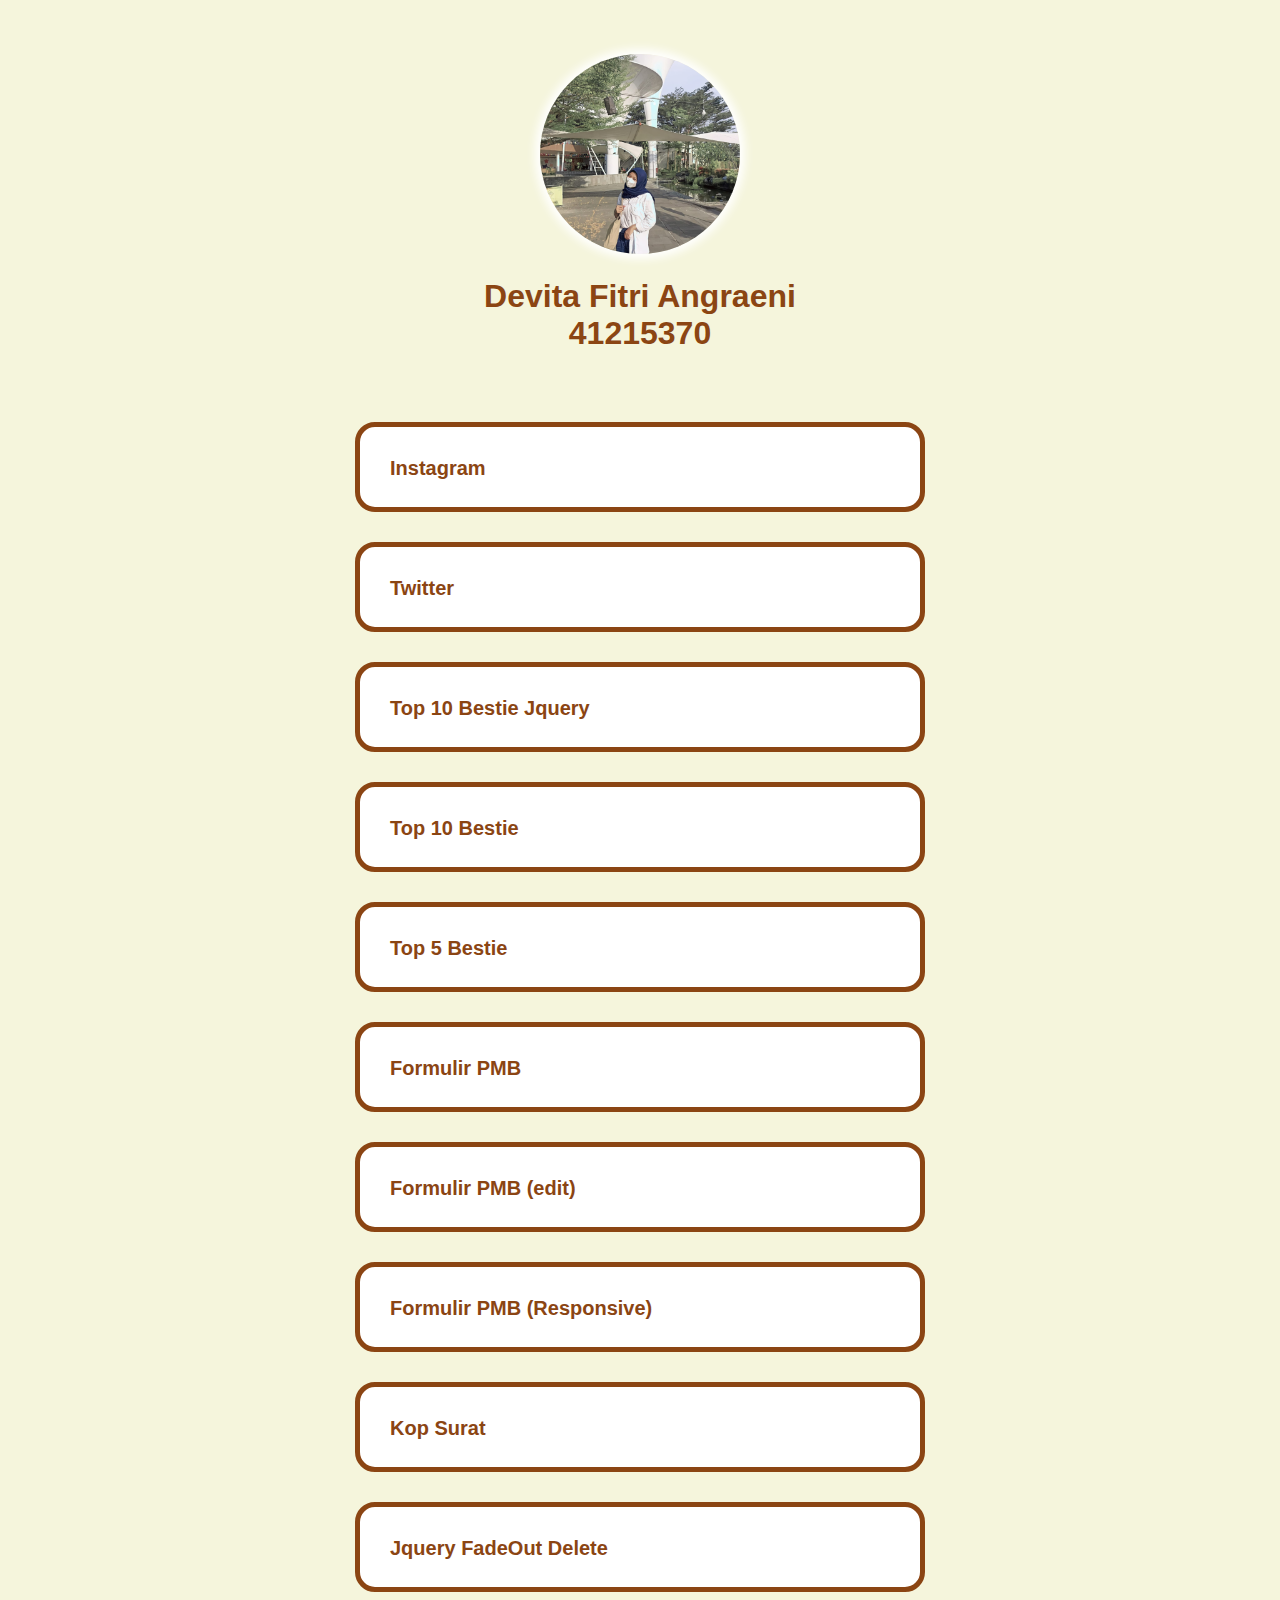
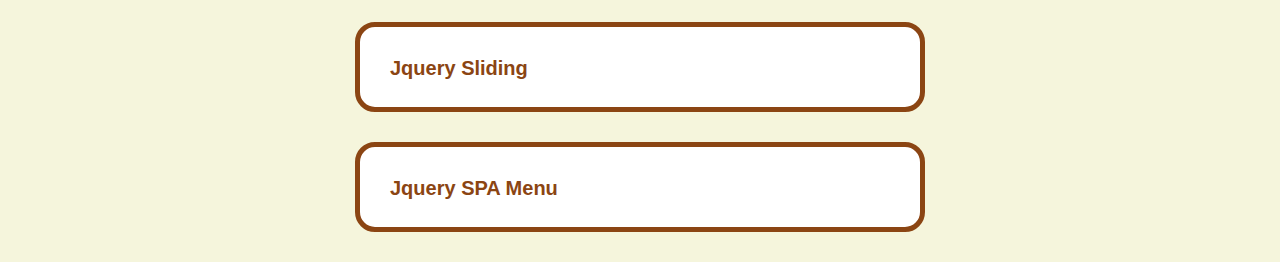
<file: index.html>
<!DOCTYPE html>
<html lang="en">
  <head>
  	<meta charset="UTF-8" />
  	<meta http-equiv="X-UA=Compatible" content="IE-edge" />
  	<meta name="viewport" content="width=device-width, initial-scale=1.0" /> 
  	<link rel="stylesheet" href="css/style.css" />
  	<title>TGS PWEBB22 - Devita Fitri Angraeni</title>
  </head>
  <body>
  	<div class="my-photo">
  		<p><img src="css/Foto.jpeg" alt="" /></p>
  			<h1>
  			Devita Fitri Angraeni<br>
  			41215370</h1><br>
  	</div>
  	<div class="my-instagram">
  		<p>
  			<a target="_blank" href="https://instagram.com/devitafitriaa_">Instagram</a>
  		</p>
  	</div>
  	<div class="my-twitter">
  		<p><a target="_blank" href="https://twitter.com/iamdeptaaa">Twitter</a></p>
  	</div>
    <div class="my-bestie01">
      <p>
        <a onclick="alert('Selamat Datang☺️🙌🏻')" href="./p03jquery/friendsjquery.html">Top 10 Bestie Jquery</a>
      </p>
    </div>
    <div class="my-bestie02">
      <p>
      <a onclick="alert('Selamat Datang☺️🙌🏻')" href="./p03/tabel.html">Top 10 Bestie</a>
    </p>
    </div>
    <div class="my-bestie">
      <p>
        <a onclick="alert('Selamat Datang☺️🙌🏻')" href="./p03css/friendscss.html">Top 5 Bestie</a>
      </p>
    </div>
    <div class="form-ikmi">
      <p>
        <a onclick="alert('Selamat Datang☺️🙌🏻')" href="./p03form-lv1/pmbform.html">Formulir PMB</a>
      </p>
    </div>
    <div class="formcss">
      <p>
        <a onclick="alert('Selamat Datang☺️🙌🏻')" href="./p04css-basic/formcss.html">Formulir PMB (edit)</a>
      </p>
    </div>
     <div class="responsive">
      <p>
        <a onclick="alert('Selamat Datang☺️🙌🏻')" href="./p04css-responsive/cssform.html">Formulir PMB (Responsive)</a>
      </p>
    </div>
     <div class="kopsu">
      <p>
        <a onclick="alert('Selamat Datang☺️🙌🏻')" href="./P04Kop-surat-static/kopsurat.html">Kop Surat</a>
      </p>
    </div>
    <div class="fadeout">
      <p>
        <a onclick="alert('Selamat Datang☺️🙌🏻')" href="./p05-jquery-delete/depijquery.html">Jquery FadeOut Delete</a>
      </p>
    </div>
    <div class="sliding">
      <p>
        <a onclick="alert('Selamat Datang☺️🙌🏻')" href="./P05JQUERY-SLIDING/sliding.html">Jquery Sliding</a>
      </p>
    </div>
    <div class="spa">
      <p>
        <a onclick="alert('Selamat Datang☺️🙌🏻')" href="./p06-spa-menu/spa.html">Jquery SPA Menu</a>
      </p>
    </div>

  </body>
</html>
</file>
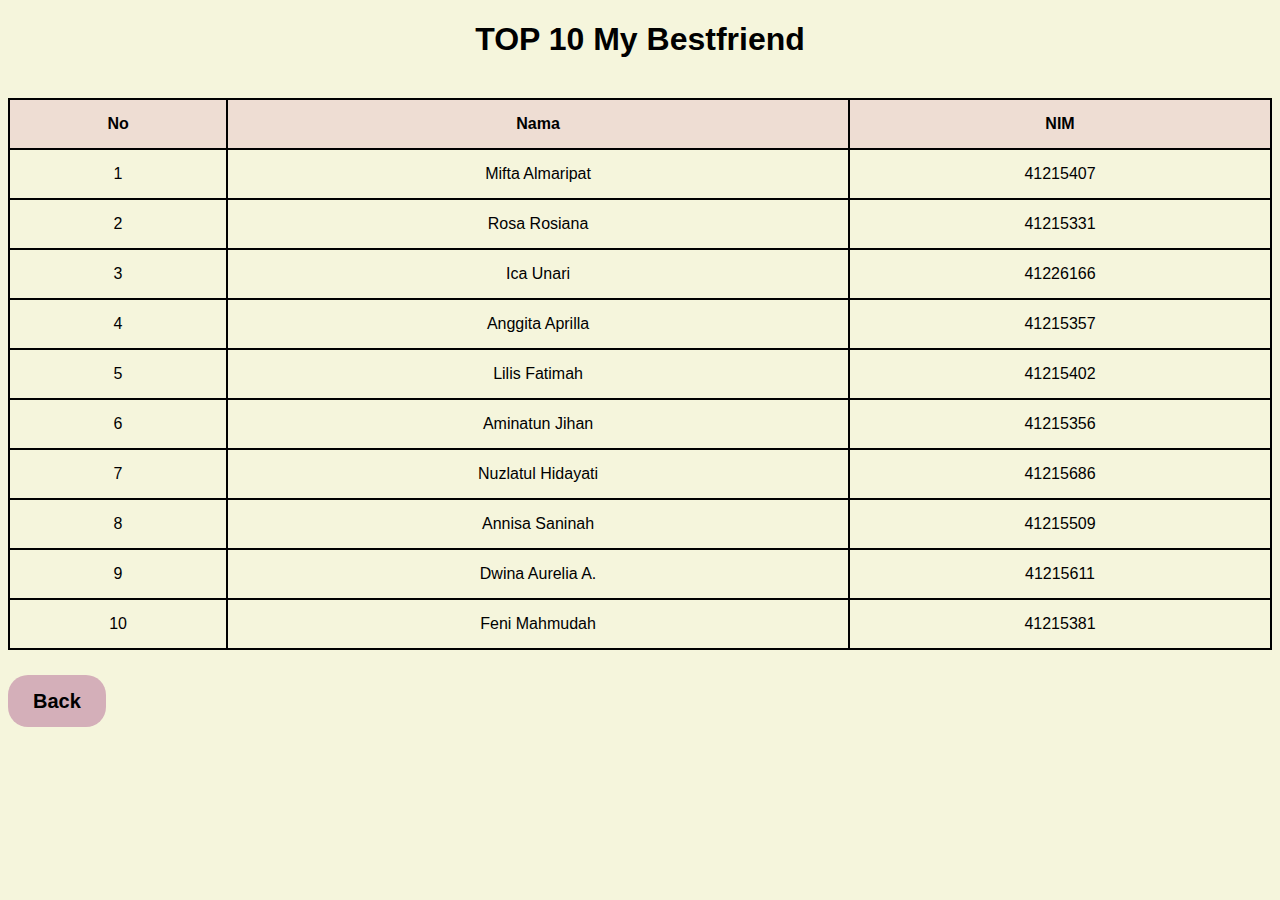
<file: p03/tabel.html>
<!DOCTYPE html>
<html>
<head>
	<meta charset="UTF-8" />
	<meta http-equiv="X-UA-Compatible" content="IE-edge" />
	<meta name="viewport" content="width=device-width,initial-scale=1.0" />
	<link rel="stylesheet" href="../css/style.css">
	<title>10 Bestie</title>
</head>
<body>
	<h1 class="judul">TOP 10 My Bestfriend</h1>
	<br>
	<table class="tabel">
		<tbody>
		<tr class="tabel-utama">
			<th>No</th>
			<th>Nama</th>
			<th>NIM</th>
		</tr>
		<tr>
			<td>1</td>
			<td>Mifta Almaripat</td>
			<td>41215407</td>
		</tr>
		<tr>
			<td>2</td>
			<td>Rosa Rosiana</td>
			<td>41215331</td>
		</tr>
		<tr>
			<td>3</td>
			<td>Ica Unari</td>
			<td>41226166</td>
		</tr>
		<tr>
			<td>4</td>
			<td>Anggita Aprilla</td>
			<td>41215357</td>
		</tr>
		<tr>
			<td>5</td>
			<td>Lilis Fatimah</td>
			<td>41215402</td>
		</tr>
		<tr>
			<td>6</td>
			<td>Aminatun Jihan</td>
			<td>41215356</td>
		</tr>
		<tr>
			<td>7</td>
			<td>Nuzlatul Hidayati</td>
			<td>41215686</td>
		</tr>
		<tr>
			<td>8</td>
			<td>Annisa Saninah</td>
			<td>41215509</td>
		</tr>
		<tr>
			<td>9</td>
			<td>Dwina Aurelia A.</td>
			<td>41215611</td>
		</tr>
		<tr>
			<td>10</td>
			<td>Feni Mahmudah</td>
			<td>41215381</td>
		</tr>
		</tbody>
	</table>

	<div class="p03-tabel">
		<a onclick="alert('Terimakasih☺️🙏" href="../index.html">Back</a>
	</div>
</body>
</html>
</file>
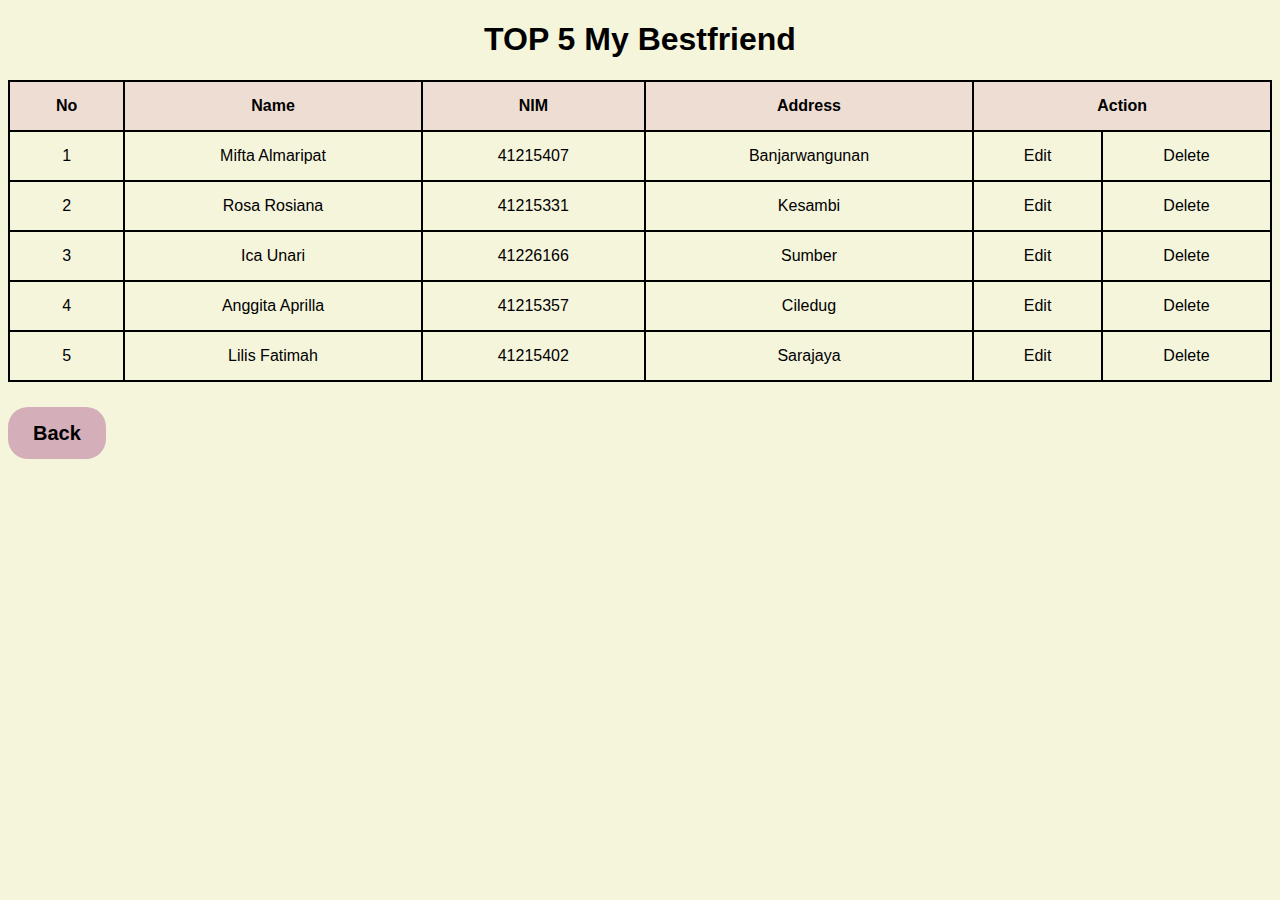
<file: p03css/friendsccs.html>
<!DOCTYPE html>
<html>
<head>
	<meta charset="utf-8">
	<meta name="viewport" content="width=device-width, initial-scale=1">
	<link rel="stylesheet" href="../css/style.css">
	<title>TOP 5 MY BESTIE</title>
</head>
<body>
	<h1 class="judul">TOP 5 My Bestfriend</h1>
	<table class="tabel">
		<tbody>
		<tr class="tabel-utama">
			<th>No</th>
			<th>Name</th>
			<th>NIM</th>
			<th>Address</th>
			<th colspan="2">Action</th>
		</tr>
		<tr>
			<td>1</td>
			<td>Mifta Almaripat</td>
			<td>41215407</td>
			<td>Banjarwangunan</td>
			<td class="ubah">Edit</td>
			<td class="hapus">Delete</td>
		</tr>
		<tr>
			<td>2</td>
			<td>Rosa Rosiana</td>
			<td>41215331</td>
			<td>Kesambi</td>
			<td class="ubah">Edit</td>
			<td class="hapus">Delete</td>
		</tr>
		<tr>
			<td>3</td>
			<td>Ica Unari</td>
			<td>41226166</td>
			<td>Sumber</td>
			<td class="ubah">Edit</td>
			<td class="hapus">Delete</td>
		</tr>
		<tr>
			<td>4</td>
			<td>Anggita Aprilla</td>
			<td>41215357</td>
			<td>Ciledug</td>
			<td class="ubah">Edit</td>
			<td class="hapus">Delete</td>
		</tr>
		<tr>
			<td>5</td>
			<td>Lilis Fatimah</td>
			<td>41215402</td>
			<td>Sarajaya</td>
			<td class="ubah">Edit</td>
			<td class="hapus">Delete</td>
		</tr>
		</tbody>
	</table>
	<script src="../jquery/jquery.js"></script>
	<script src="../p03jquery/script.js"></script>

	<div class="back-friendsjquery">
		<p>
		<a onclick="alert('Terimakasih☺️🙏')" href="../index.html">Back</a>
	</p>
	</div>
</body>
</html>
</file>
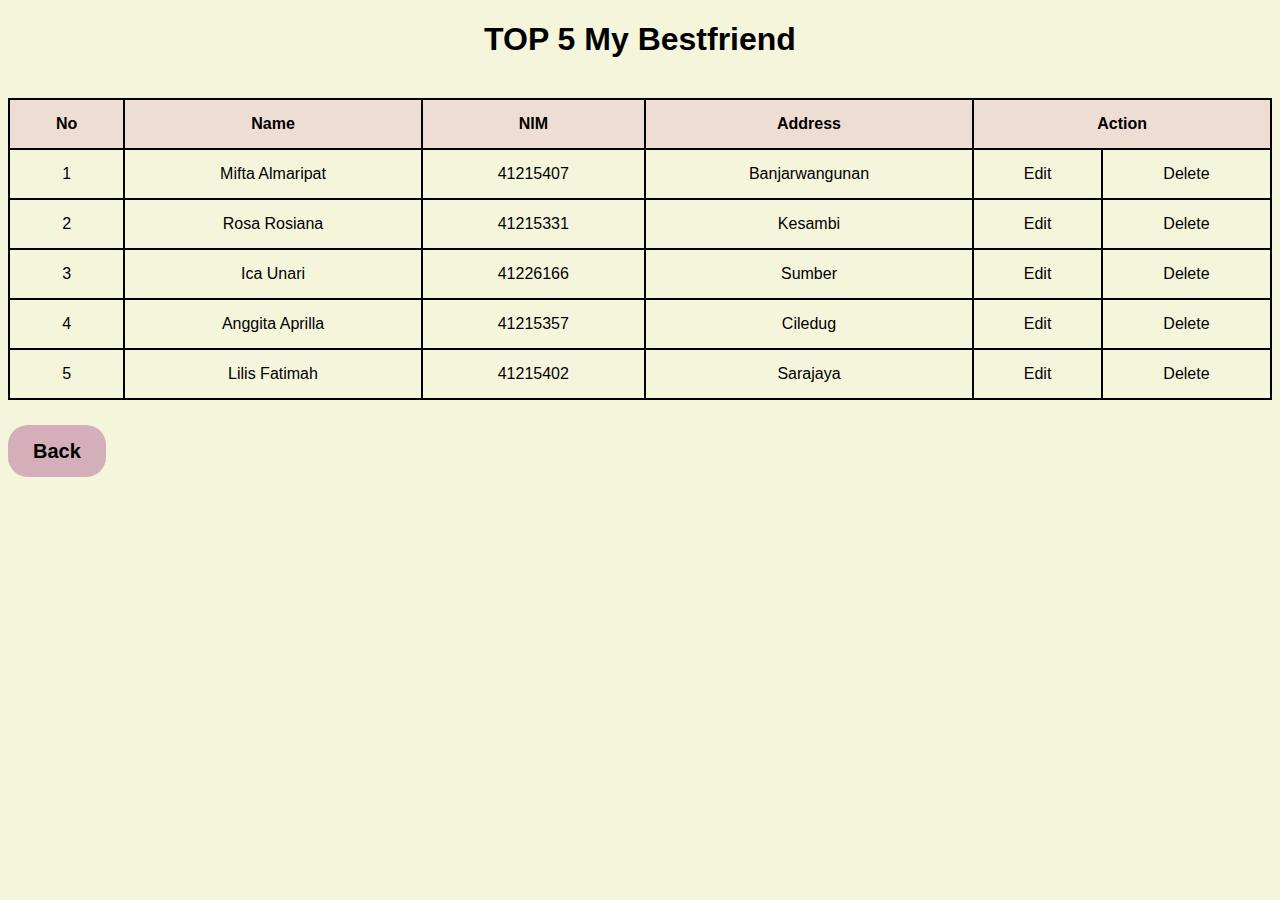
<file: p03css/friendscss.html>
<!DOCTYPE html>
<html>
<head>
	<meta charset="utf-8">
	<meta name="viewport" content="width=device-width, initial-scale=1.0">
	<link rel="stylesheet" href="../css/style.css">
	<title>TOP 5 MY BESTIE</title>
</head>
<body>
	<h1 class="judul">TOP 5 My Bestfriend</h1>
	<br>
	<table class="tabel">
		<tbody>
		<tr class="tabel-utama">
			<th>No</th>
			<th>Name</th>
			<th>NIM</th>
			<th>Address</th>
			<th colspan="2">Action</th>
		</tr>
		<tr>
			<td>1</td>
			<td>Mifta Almaripat</td>
			<td>41215407</td>
			<td>Banjarwangunan</td>
			<td class="ubah">Edit</td>
			<td class="hapus">Delete</td>
		</tr>
		<tr>
			<td>2</td>
			<td>Rosa Rosiana</td>
			<td>41215331</td>
			<td>Kesambi</td>
			<td class="ubah">Edit</td>
			<td class="hapus">Delete</td>
		</tr>
		<tr>
			<td>3</td>
			<td>Ica Unari</td>
			<td>41226166</td>
			<td>Sumber</td>
			<td class="ubah">Edit</td>
			<td class="hapus">Delete</td>
		</tr>
		<tr>
			<td>4</td>
			<td>Anggita Aprilla</td>
			<td>41215357</td>
			<td>Ciledug</td>
			<td class="ubah">Edit</td>
			<td class="hapus">Delete</td>
		</tr>
		<tr>
			<td>5</td>
			<td>Lilis Fatimah</td>
			<td>41215402</td>
			<td>Sarajaya</td>
			<td class="ubah">Edit</td>
			<td class="hapus">Delete</td>
		</tr>
		</tbody>
	</table>
	<script src="../jquery/jquery.js"></script>
	<script src="../p03jquery/script.js"></script>

	<div class="back-friendscss">
		<p>
		<a onclick="alert('Terimakasih☺️🙏')" href="../index.html">Back</a>
	</p>
	</div>
</body>
</html>
</file>
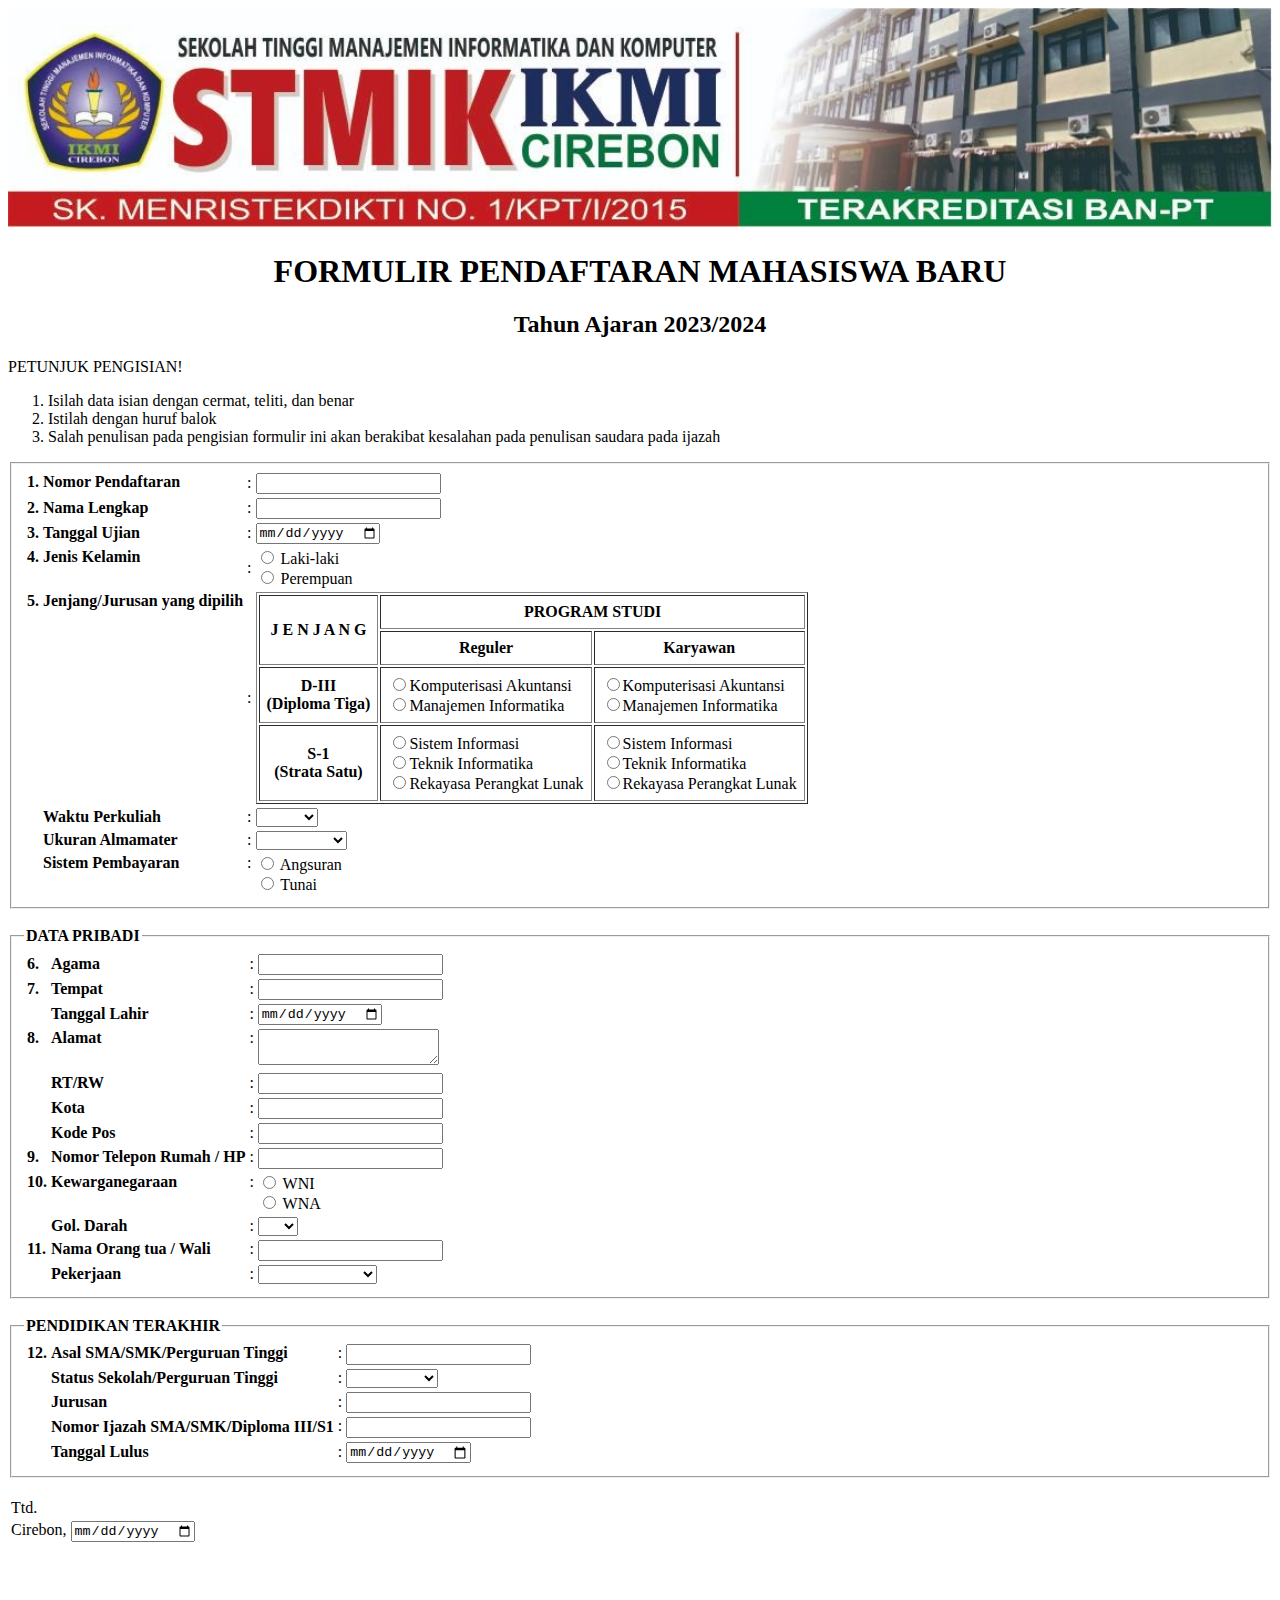
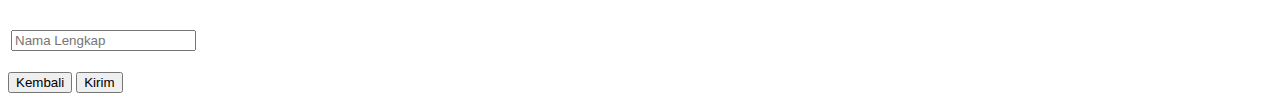
<file: p03form-lv1/pmbform.html>
<!DOCTYPE html>
<html>
<head>
	<meta charset="utf-8">
	<meta name="viewport" content="width=device-width, initial-scale=1">
	<title>FORMULIR PMB</title>
</head>
<body>
	<img src="kopsurat.jpeg" width="100%">
	<div class="pertama">
		<h1 align="center">FORMULIR PENDAFTARAN MAHASISWA BARU</h1>
	</div>
	<div class="kedua">
		<h2 align="center">Tahun Ajaran 2023/2024</h2>
	</div>
	<div class="ketiga">
		<p>PETUNJUK PENGISIAN!</p>
		<ol>
			<li>
			Isilah data isian dengan cermat, teliti, dan benar</li>
			<li>Istilah dengan huruf balok</li>
			<li>Salah penulisan pada pengisian formulir ini akan berakibat kesalahan pada penulisan saudara pada ijazah</li>
		</ol>
	</div>
	<form method="post" action="#">
		<fieldset>
			<table class="tfrom">
				<tr>
					<th align="left" valign="top" width="5">1.</th>
					<th align="left" valign="top">Nomor Pendaftaran</th>
					<td>:</td>
					<td><input type="text" name="nomor-pendaftaran" maxlength="12" /></td>
				</tr>
				<tr>
					<th align="left">2.</th>
					<th align="left">Nama Lengkap</th>
					<td>:</td>
					<td><input type="text" name="nama-lengkap" maxlength="50" /></th>
				</tr>
				<tr>
            		<th align="left">3.</th>
            		<th align="left">Tanggal Ujian</th>
            		<td>:</td>
            		<td><input type="date" name="tanggal-ujian" /></td>
          		</tr>
          		<tr>
            		<th align="left" valign="top">4.</th>
            		<th align="left" valign="top">Jenis Kelamin</th>
            		<td>:</td>
            		<td>
              		<input type="radio" name="jk" value="Laki-laki"> Laki-laki <br>
						<input type="radio" name="jk" value="Perempuan"> Perempuan
            		</td>
            	<tr>
					<th align="left" valign="top">5.</th>
					<th align="left" valign="top">Jenjang/Jurusan yang dipilih</th>
					<td align="top">:</td>
					<td>
						<table border="1" cellpadding="7">
							<thead>
								<tr>
									<th rowspan="2">J E N J A N G</th>
									<th colspan="2">PROGRAM STUDI</th>
								</tr>
								<tr>
									<th>Reguler</th>
									<th>Karyawan</th>
								</tr>
						</thead>
						<tbody>
							<tr>
								<th>
									D-III <br>
									(Diploma Tiga)
								</th>
								<td>
									<input type="radio" name="jenjang" value="Komputerisasi Akuntansi Reguler D3">Komputerisasi Akuntansi <br>
									<input type="radio" name="jenjang" value="Manajemen Informatika Reguler D3">Manajemen Informatika
								</td>
								<td>
									<input type="radio" name="jenjang" value="Komputerisasi Akuntansi Karyawan D3">Komputerisasi Akuntansi <br>
									<input type="radio" name="jenjang" value="Manajemen Informatika Karyawan D3">Manajemen Informatika
								</td>
							</tr>
							<tr>
								<th>
									S-1 <br>
									(Strata Satu)
								</th>
								<td>
									<input type="radio" name="jenjang" value="Sistem Informasi S1">Sistem Informasi <br>
									<input type="radio" name="jenjang" value="Teknik Informatika S1">Teknik Informatika <br>
									<input type="radio" name="jenjang" value="Rekayasa Perangkat lunak S1">Rekayasa Perangkat Lunak
								</td>
								<td>
									<input type="radio" name="jenjang" value="Sistem Informasi S1">Sistem Informasi <br>
									<input type="radio" name="jenjang" value="Teknik Informatika S1">Teknik Informatika <br>
									<input type="radio" name="jenjang" value="Rekayasa Perangkat lunak S1">Rekayasa Perangkat Lunak
								</td>
							</tr>
						</tbody>
					</table>
				</td>
			</tr>
			<tr>
				<th></th>
				<th align="left" valign="top">Waktu Perkuliah</th>
				<td valign="top">:</td>
				<td>
					<select name="waktu">
						<option value=""></option>
						<option value="Pagi">Pagi</option>
						<option value="Sore">Sore</option>
						<option value="Malam">Malam</option>
					</select>
				</td>
			</tr>
			<tr>
				<th></th>
				<th align="left" valign="top">Ukuran Almamater</th>
				<td valign="top">:</td>
				<td>
					<select name="al">
						<option value=""></option>
						<option value="Small">Small</option>
						<option value="Medium">Medium</option>
						<option value="Large">Large</option>
						<option value="Extra Large">Extra Large</option>
					</select>
				</td>
			</tr>
			<tr>
            	<th></th>
            	<th align="left" valign="top">Sistem Pembayaran</th>
            	<td valign="top">:</td>
            	<td>
              		<input type="radio" name="sistem_pb" value="Angsuran" /> Angsuran <br />
              		<input type="radio" name="sistem_pb" value="Tunai" /> Tunai
           		</td>
          	</tr>
          </table>	
		</fieldset>
		<br />
      	<fieldset>
        	<legend><b>DATA PRIBADI</b></legend>
        	<table>
          		<tr>
            	<th align="left" width="5">6.</th>
            	<th align="left">Agama</th>
            	<td>:</td>
            	<td><input type="text" name="agama" maxlength="14" /></td>
          		</tr>
          		<tr>
					<th align="left">7.</th>
					<th align="left">Tempat</th>
					<td>:</td>
					<td><input type="text" name="tempat_lahir" maxlength="14"></td>
				</tr>
				<tr>
					<th></th>
					<th align="left">Tanggal Lahir</th>
					<td>:</td>
					<td><input type="date" name="tanggal_lahir"></td>
				</tr>
				<tr>
					<th align="left" valign="top">8.</th>
					<th align="left" valign="top">Alamat</th>
					<td valign="top">:</td>
					<td><textarea name="alamat"></textarea></td>
				</tr>
				<tr>
					<th></th>
					<th align="left">RT/RW</th>
					<td>:</td>
					<td><input type="text" name="rtrw" maxlength="10"></td>
				</tr>
				<tr>
					<th></th>
					<th align="left">Kota</th>
					<td>:</td>
					<td><input type="text" name="kota" maxlength="6"></td>
				</tr>
				<tr>
					<th></th>
					<th align="left">Kode Pos</th>
					<td>:</td>
					<td><input type="text" name="kode_pos" maxlength="5"></td>
				</tr>
				<tr>
					<th align="left" valign="top">9.</th>
					<th align="left" valign="top">Nomor Telepon Rumah / HP</th>
					<td valign="top">:</td>
					<td valign="top"><input type="text" name="no_telp" maxlength="15"></td>
				</tr>
				<tr>
					<th align="left" valign="top">10. </th>
					<th align="left" valign="top">Kewarganegaraan</th>
					<td valign="top">:</td>
					<td>
						<input type="radio" name="kewarganegaraan" value="WNI"> WNI <br>
						<input type="radio" name="kewarganegaraan" value="WNA"> WNA
					</td>
				</tr>
				<tr>
					<th></th>
					<th align="left">Gol. Darah</th>
					<td>:</td>
					<td>
						<select name="goldarah">
							<option value=""></option>
							<option value="A">A</option>
							<option value="B">B</option>
							<option value="AB">AB</option>
							<option value="O">O</option>
						</select>
					</td>
				</tr>
				<tr>
					<th align="left" valign="top">11.</th>
					<th align="left" valign="top">Nama Orang tua / Wali</th>
					<td valign="top">:</td>
					<td valign="top"><input type="text" name="namaOrtuWali" maxlength="30"></td>
				</tr>
				<tr>
					<th></th>
					<th align="left" valign="top">Pekerjaan</th>
					<td valign="top">:</td>
					<td>
						<select name="pekerjaanOrtu">
							<option value=""></option>
							<option value="PNS/TNI/POLRI">PNS/TNI/POLRI</option>
							<option value="Swasta">Swasta</option>
							<option value="Wiraswasta">Wiraswasta</option>
							<option value="Lain-lain">Lain-lain</option>
						</select>
					</td>
				</tr>
			</table>
		</fieldset>
		<br>
		<fieldset>
			<legend><b>PENDIDIKAN TERAKHIR</b></legend>
			<table>
				<tr>
					<th align="left" valign="top" width="5">12. </th>
					<th align="left" valign="top">Asal SMA/SMK/Perguruan Tinggi</th>
					<td valign="top">:</td>
					<td valign="top"><input type="text" name="asal_sekolah" maxlength="14"></td>
				</tr>
				<tr>
					<th></th>
					<th align="left">Status Sekolah/Perguruan Tinggi</th>
					<td valign="top">:</td>
					<td valign="top">
						<select name="status_sekolah">
							<option value=""></option>
							<option value="Negeri">Negeri</option>
							<option value="Swasta">Swasta</option>
							<option value="Luar Negeri">Luar Negeri</option>
						</select>
					</td>
				</tr>
				<tr>
					<th></th>
					<th align="left">Jurusan</th>
					<td>:</td>
					<td><input type="text" name="jurusan" maxlength="14"></td>
				</tr>
				<tr>
					<th></th>
					<th align="left">Nomor Ijazah SMA/SMK/Diploma III/S1</th>
					<td valign="top">:</td>
					<td valign="top"><input type="text" name="jurusan" maxlength="14"></td>
				</tr>
				<tr>
					<th></th>
					<th align="left">Tanggal Lulus</th>
					<td>:</td>
					<td><input type="date" name="tgl_lulus"></td>
				</tr>
			</table>
		</fieldset>
		<br>
		<table>
			<tr>
				<td>Ttd.</td>
			</tr>
			<tr>
				<td>Cirebon, <input type="date" name="tgl_ttd"></td>
			</tr>
			<tr>
				<td height="80px"></td>
			</tr>
			<tr>
				<td><input type="text" name="" placeholder="Nama Lengkap"></td>
			</tr>
		</table>
		<br>
		<button type="button" onclick="document.location.href = '../index.html'">Kembali</button>
		<button type="submit">Kirim</button>
	</form>
</body>
</html>
</file>
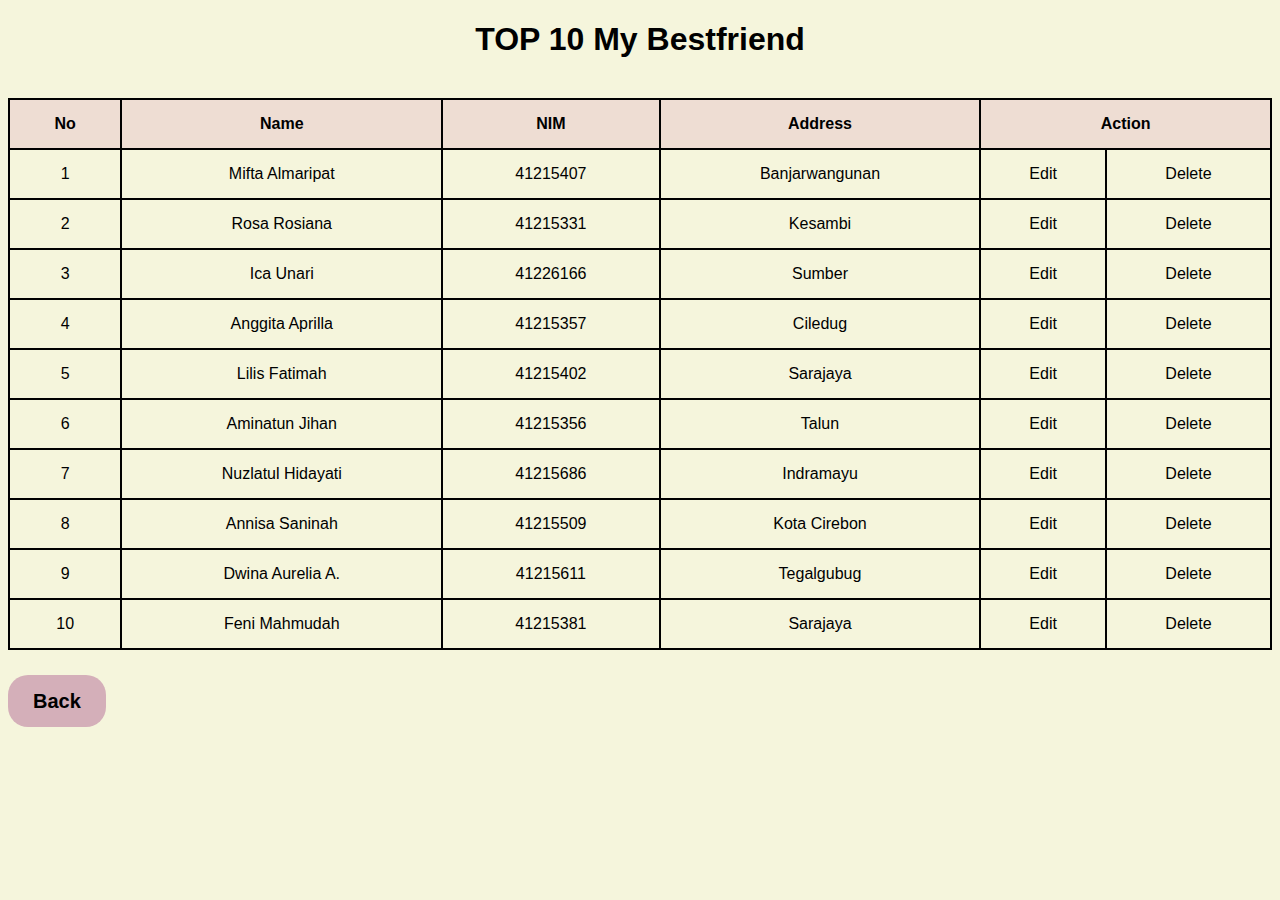
<file: p03jquery/friendsjquery.html>
<!DOCTYPE html>
<html>
<head>
	<meta charset="utf-8">
	<meta name="viewport" content="width=device-width, initial-scale=1">
	<link rel="stylesheet" href="../css/style.css">
	<title>TOP 10 Bestie</title>
</head>
<body>
	<h1 class="judul">TOP 10 My Bestfriend</h1>
	<br>
	<table class="tabel">
		<tbody>
		<tr class="tabel-utama">
			<th>No</th>
			<th>Name</th>
			<th>NIM</th>
			<th>Address</th>
			<th colspan="2">Action</th>
		</tr>
		<tr>
			<td>1</td>
			<td>Mifta Almaripat</td>
			<td>41215407</td>
			<td>Banjarwangunan</td>
			<td class="ubah">Edit</td>
			<td class="hapus">Delete</td>
		</tr>
		<tr>
			<td>2</td>
			<td>Rosa Rosiana</td>
			<td>41215331</td>
			<td>Kesambi</td>
			<td class="ubah">Edit</td>
			<td class="hapus">Delete</td>
		</tr>
		<tr>
			<td>3</td>
			<td>Ica Unari</td>
			<td>41226166</td>
			<td>Sumber</td>
			<td class="ubah">Edit</td>
			<td class="hapus">Delete</td>
		</tr>
		<tr>
			<td>4</td>
			<td>Anggita Aprilla</td>
			<td>41215357</td>
			<td>Ciledug</td>
			<td class="ubah">Edit</td>
			<td class="hapus">Delete</td>
		</tr>
		<tr>
			<td>5</td>
			<td>Lilis Fatimah</td>
			<td>41215402</td>
			<td>Sarajaya</td>
			<td class="ubah">Edit</td>
			<td class="hapus">Delete</td>
		</tr>
		<tr>
			<td>6</td>
			<td>Aminatun Jihan</td>
			<td>41215356</td>
			<td>Talun</td>
			<td class="ubah">Edit</td>
			<td class="hapus">Delete</td>
		</tr>
		<tr>
			<td>7</td>
			<td>Nuzlatul Hidayati</td>
			<td>41215686</td>
			<td>Indramayu</td>
			<td class="ubah">Edit</td>
			<td class="hapus">Delete</td>
		</tr>
		<tr>
			<td>8</td>
			
			<td>Annisa Saninah</td>
			<td>41215509</td>
			<td>Kota Cirebon</td>
			<td class="ubah">Edit</td>
			<td class="hapus">Delete</td>
		</tr>
		<tr>
			<td>9</td>
			<td>Dwina Aurelia A.</td>
			<td>41215611</td>
			<td>Tegalgubug</td>
			<td class="ubah">Edit</td>
			<td class="hapus">Delete</td>
		</tr>
		<tr>
			<td>10</td>
			<td>Feni Mahmudah</td>
			<td>41215381</td>
			<td>Sarajaya</td>
			<td class="ubah">Edit</td>
			<td class="hapus">Delete</td>
		</tr>
		</tbody>
	</table>
	<script src="../jquery/jquery.js"></script>
	<script src="script.js"></script>

	<div class="back-friendsjquery">
		<p>
		<a onclick="alert('Terimakasih☺️🙏')" href="../index.html">Back</a>
	</p>
	</div>
</body>
</html>
</file>
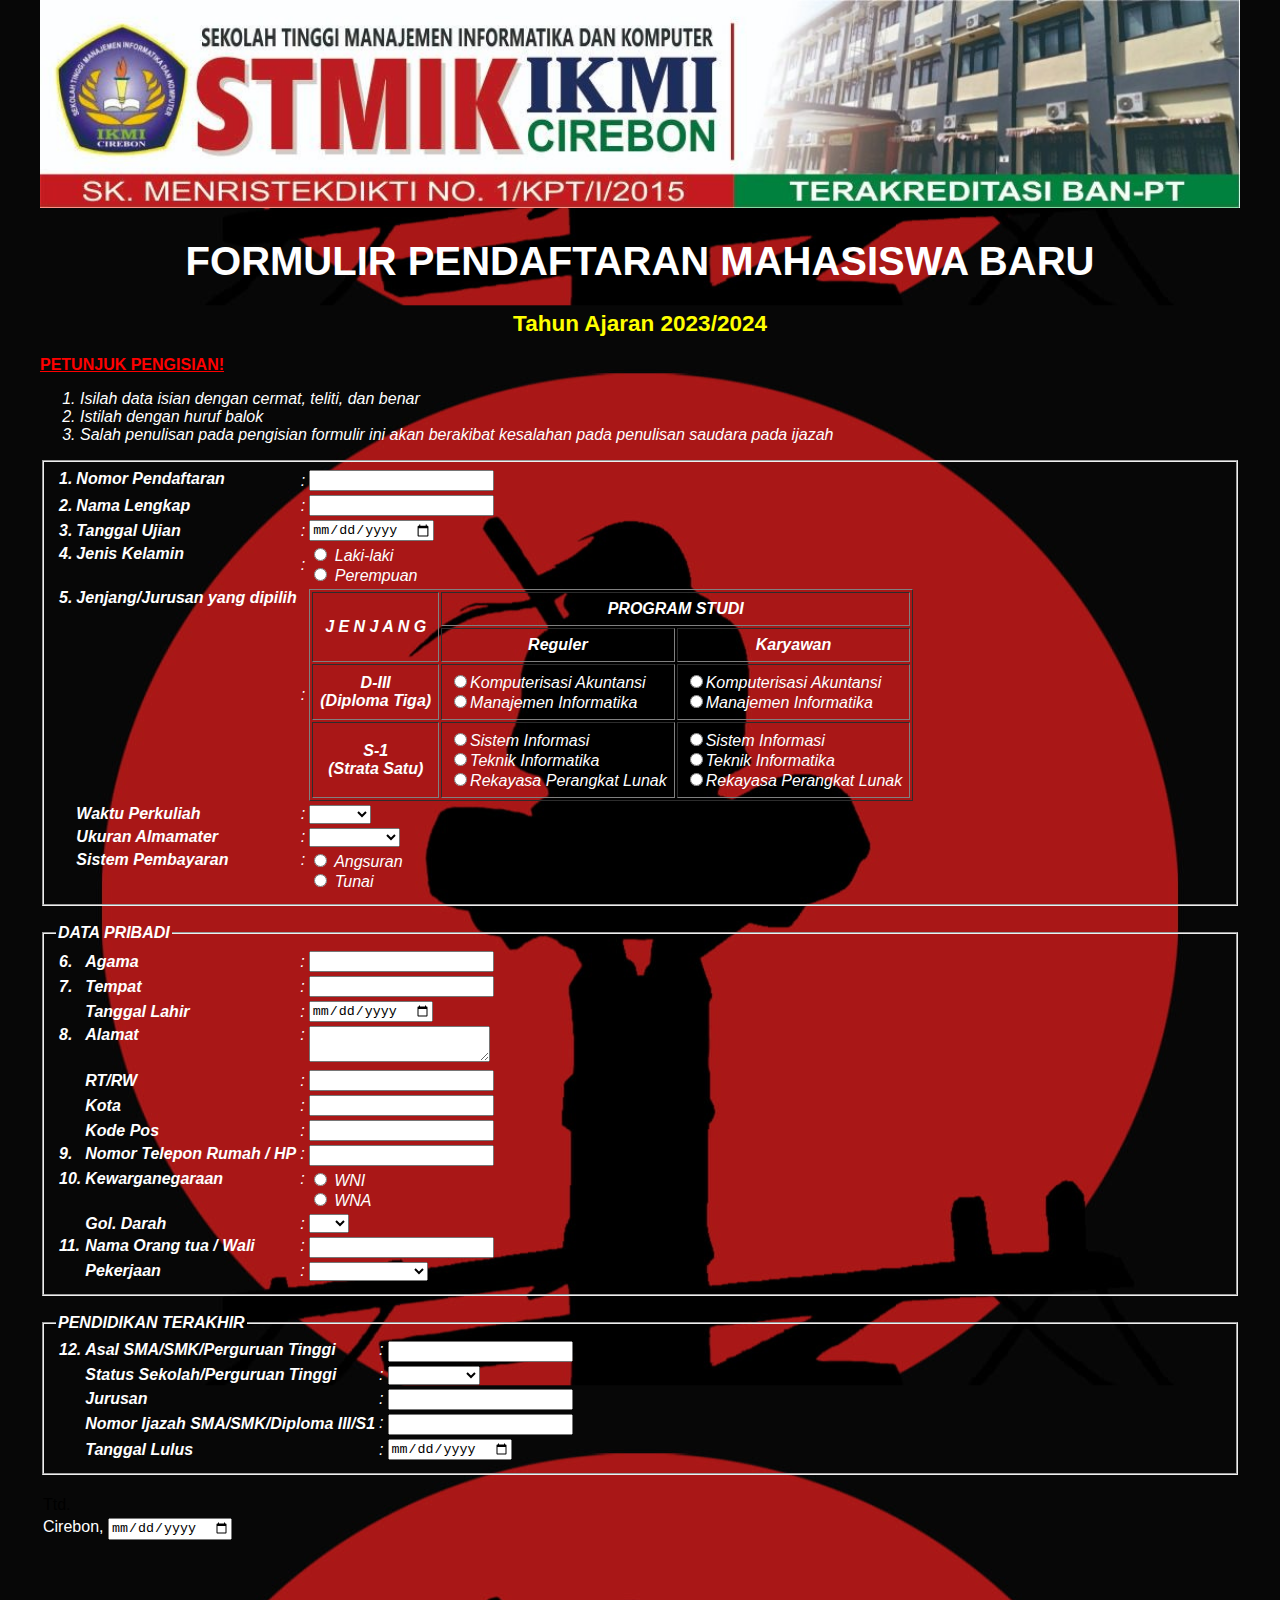
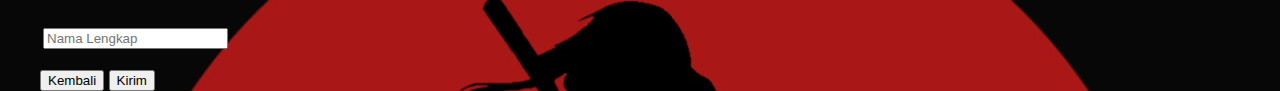
<file: p04css-basic/formcss.html>
<!DOCTYPE html>
<html>
<head>
	<meta charset="utf-8">
	<meta name="viewport" content="width=device-width, initial-scale=1">
	<link rel="stylesheet" href="depitaaa.css">
	<title>FORMULIR PMB</title>
</head>
<body>
	<img src="kopsurat.jpeg" width="100%">
	<div class="pertama">
		<h1 align="center">FORMULIR PENDAFTARAN MAHASISWA BARU</h1>
	</div>
	<div class="kedua">
		<h2 align="center">Tahun Ajaran 2023/2024</h2>
	</div>
	<div class="ketiga">
		<p>PETUNJUK PENGISIAN!</p>
		<ol>
			<li>
			Isilah data isian dengan cermat, teliti, dan benar</li>
			<li>Istilah dengan huruf balok</li>
			<li>Salah penulisan pada pengisian formulir ini akan berakibat kesalahan pada penulisan saudara pada ijazah</li>
		</ol>
	</div>
	<form method="post" action="#">
		<fieldset>
			<table class="tfrom">
				<tr>
					<th align="left" valign="top" width="5">1.</th>
					<th align="left" valign="top">Nomor Pendaftaran</th>
					<td>:</td>
					<td><input type="text" name="nomor-pendaftaran" maxlength="12" /></td>
				</tr>
				<tr>
					<th align="left">2.</th>
					<th align="left">Nama Lengkap</th>
					<td>:</td>
					<td><input type="text" name="nama-lengkap" maxlength="50" /></th>
				</tr>
				<tr>
            		<th align="left">3.</th>
            		<th align="left">Tanggal Ujian</th>
            		<td>:</td>
            		<td><input type="date" name="tanggal-ujian" /></td>
          		</tr>
          		<tr>
            		<th align="left" valign="top">4.</th>
            		<th align="left" valign="top">Jenis Kelamin</th>
            		<td>:</td>
            		<td>
              		<input type="radio" name="jk" value="Laki-laki"> Laki-laki <br>
						<input type="radio" name="jk" value="Perempuan"> Perempuan
            		</td>
            	<tr>
					<th align="left" valign="top">5.</th>
					<th align="left" valign="top">Jenjang/Jurusan yang dipilih</th>
					<td align="top">:</td>
					<td>
						<table border="1" cellpadding="7">
							<thead class="program">
								<tr>
									<th rowspan="2">J E N J A N G</th>
									<th colspan="2">PROGRAM STUDI</th>
								</tr>
								<tr>
									<th>Reguler</th>
									<th>Karyawan</th>
								</tr>
						</thead>
						<tbody>
							<tr class="jenjang">
								<th>
									D-III <br>
									(Diploma Tiga)
								</th>
								<td>
									<input type="radio" name="jenjang" value="Komputerisasi Akuntansi Reguler D3">Komputerisasi Akuntansi <br>
									<input type="radio" name="jenjang" value="Manajemen Informatika Reguler D3">Manajemen Informatika
								</td>
								<td>
									<input type="radio" name="jenjang" value="Komputerisasi Akuntansi Karyawan D3">Komputerisasi Akuntansi <br>
									<input type="radio" name="jenjang" value="Manajemen Informatika Karyawan D3">Manajemen Informatika
								</td>
							</tr>
							<tr class="sastra">
								<th>
									S-1 <br>
									(Strata Satu)
								</th>
								<td>
									<input type="radio" name="jenjang" value="Sistem Informasi S1">Sistem Informasi <br>
									<input type="radio" name="jenjang" value="Teknik Informatika S1">Teknik Informatika <br>
									<input type="radio" name="jenjang" value="Rekayasa Perangkat lunak S1">Rekayasa Perangkat Lunak
								</td>
								<td>
									<input type="radio" name="jenjang" value="Sistem Informasi S1">Sistem Informasi <br>
									<input type="radio" name="jenjang" value="Teknik Informatika S1">Teknik Informatika <br>
									<input type="radio" name="jenjang" value="Rekayasa Perangkat lunak S1">Rekayasa Perangkat Lunak
								</td>
							</tr>
						</tbody>
					</table>
				</td>
			</tr>
			<tr>
				<th></th>
				<th align="left" valign="top">Waktu Perkuliah</th>
				<td valign="top">:</td>
				<td>
					<select name="waktu">
						<option value=""></option>
						<option value="Pagi">Pagi</option>
						<option value="Sore">Sore</option>
						<option value="Malam">Malam</option>
					</select>
				</td>
			</tr>
			<tr>
				<th></th>
				<th align="left" valign="top">Ukuran Almamater</th>
				<td valign="top">:</td>
				<td>
					<select name="al">
						<option value=""></option>
						<option value="Small">Small</option>
						<option value="Medium">Medium</option>
						<option value="Large">Large</option>
						<option value="Extra Large">Extra Large</option>
					</select>
				</td>
			</tr>
			<tr>
            	<th></th>
            	<th align="left" valign="top">Sistem Pembayaran</th>
            	<td valign="top">:</td>
            	<td>
              		<input type="radio" name="sistem_pb" value="Angsuran" /> Angsuran <br />
              		<input type="radio" name="sistem_pb" value="Tunai" /> Tunai
           		</td>
          	</tr>
          </table>	
		</fieldset>
		<br />
      	<fieldset>
        	<legend><b>DATA PRIBADI</b></legend>
        	<table class="datprib">
          		<tr>
            	<th align="left" width="5">6.</th>
            	<th align="left">Agama</th>
            	<td>:</td>
            	<td><input type="text" name="agama" maxlength="14" /></td>
          		</tr>
          		<tr>
					<th align="left">7.</th>
					<th align="left">Tempat</th>
					<td>:</td>
					<td><input type="text" name="tempat_lahir" maxlength="14"></td>
				</tr>
				<tr>
					<th></th>
					<th align="left">Tanggal Lahir</th>
					<td>:</td>
					<td><input type="date" name="tanggal_lahir"></td>
				</tr>
				<tr>
					<th align="left" valign="top">8.</th>
					<th align="left" valign="top">Alamat</th>
					<td valign="top">:</td>
					<td><textarea name="alamat"></textarea></td>
				</tr>
				<tr>
					<th></th>
					<th align="left">RT/RW</th>
					<td>:</td>
					<td><input type="text" name="rtrw" maxlength="10"></td>
				</tr>
				<tr>
					<th></th>
					<th align="left">Kota</th>
					<td>:</td>
					<td><input type="text" name="kota" maxlength="6"></td>
				</tr>
				<tr>
					<th></th>
					<th align="left">Kode Pos</th>
					<td>:</td>
					<td><input type="text" name="kode_pos" maxlength="5"></td>
				</tr>
				<tr>
					<th align="left" valign="top">9.</th>
					<th align="left" valign="top">Nomor Telepon Rumah / HP</th>
					<td valign="top">:</td>
					<td valign="top"><input type="text" name="no_telp" maxlength="15"></td>
				</tr>
				<tr>
					<th align="left" valign="top">10. </th>
					<th align="left" valign="top">Kewarganegaraan</th>
					<td valign="top">:</td>
					<td>
						<input type="radio" name="kewarganegaraan" value="WNI"> WNI <br>
						<input type="radio" name="kewarganegaraan" value="WNA"> WNA
					</td>
				</tr>
				<tr>
					<th></th>
					<th align="left">Gol. Darah</th>
					<td>:</td>
					<td>
						<select name="goldarah">
							<option value=""></option>
							<option value="A">A</option>
							<option value="B">B</option>
							<option value="AB">AB</option>
							<option value="O">O</option>
						</select>
					</td>
				</tr>
				<tr>
					<th align="left" valign="top">11.</th>
					<th align="left" valign="top">Nama Orang tua / Wali</th>
					<td valign="top">:</td>
					<td valign="top"><input type="text" name="namaOrtuWali" maxlength="30"></td>
				</tr>
				<tr>
					<th></th>
					<th align="left" valign="top">Pekerjaan</th>
					<td valign="top">:</td>
					<td>
						<select name="pekerjaanOrtu">
							<option value=""></option>
							<option value="PNS/TNI/POLRI">PNS/TNI/POLRI</option>
							<option value="Swasta">Swasta</option>
							<option value="Wiraswasta">Wiraswasta</option>
							<option value="Lain-lain">Lain-lain</option>
						</select>
					</td>
				</tr>
			</table>
		</fieldset>
		<br>
		<fieldset>
			<legend><b>PENDIDIKAN TERAKHIR</b></legend>
			<table class="penter">
				<tr>
					<th align="left" valign="top" width="5">12. </th>
					<th align="left" valign="top">Asal SMA/SMK/Perguruan Tinggi</th>
					<td valign="top">:</td>
					<td valign="top"><input type="text" name="asal_sekolah" maxlength="14"></td>
				</tr>
				<tr>
					<th></th>
					<th align="left">Status Sekolah/Perguruan Tinggi</th>
					<td valign="top">:</td>
					<td valign="top">
						<select name="status_sekolah">
							<option value=""></option>
							<option value="Negeri">Negeri</option>
							<option value="Swasta">Swasta</option>
							<option value="Luar Negeri">Luar Negeri</option>
						</select>
					</td>
				</tr>
				<tr>
					<th></th>
					<th align="left">Jurusan</th>
					<td>:</td>
					<td><input type="text" name="jurusan" maxlength="14"></td>
				</tr>
				<tr>
					<th></th>
					<th align="left">Nomor Ijazah SMA/SMK/Diploma III/S1</th>
					<td valign="top">:</td>
					<td valign="top"><input type="text" name="jurusan" maxlength="14"></td>
				</tr>
				<tr>
					<th></th>
					<th align="left">Tanggal Lulus</th>
					<td>:</td>
					<td><input type="date" name="tgl_lulus"></td>
				</tr>
			</table>
		</fieldset>
		<br>
		<table>
			<tr>
				<td>Ttd.</td>
			</tr>
			<tr class="akhir">
				<td>Cirebon, <input type="date" name="tgl_ttd"></td>
			</tr>
			<tr>
				<td height="80px"></td>
			</tr>
			<tr>
				<td><input type="text" name="" placeholder="Nama Lengkap"></td>
			</tr>
		</table>
		<br>
		<button type="button" onclick="document.location.href = '../index.html'">Kembali</button>
		<button type="submit">Kirim</button>
	</form>
</body>
</html>
</file>
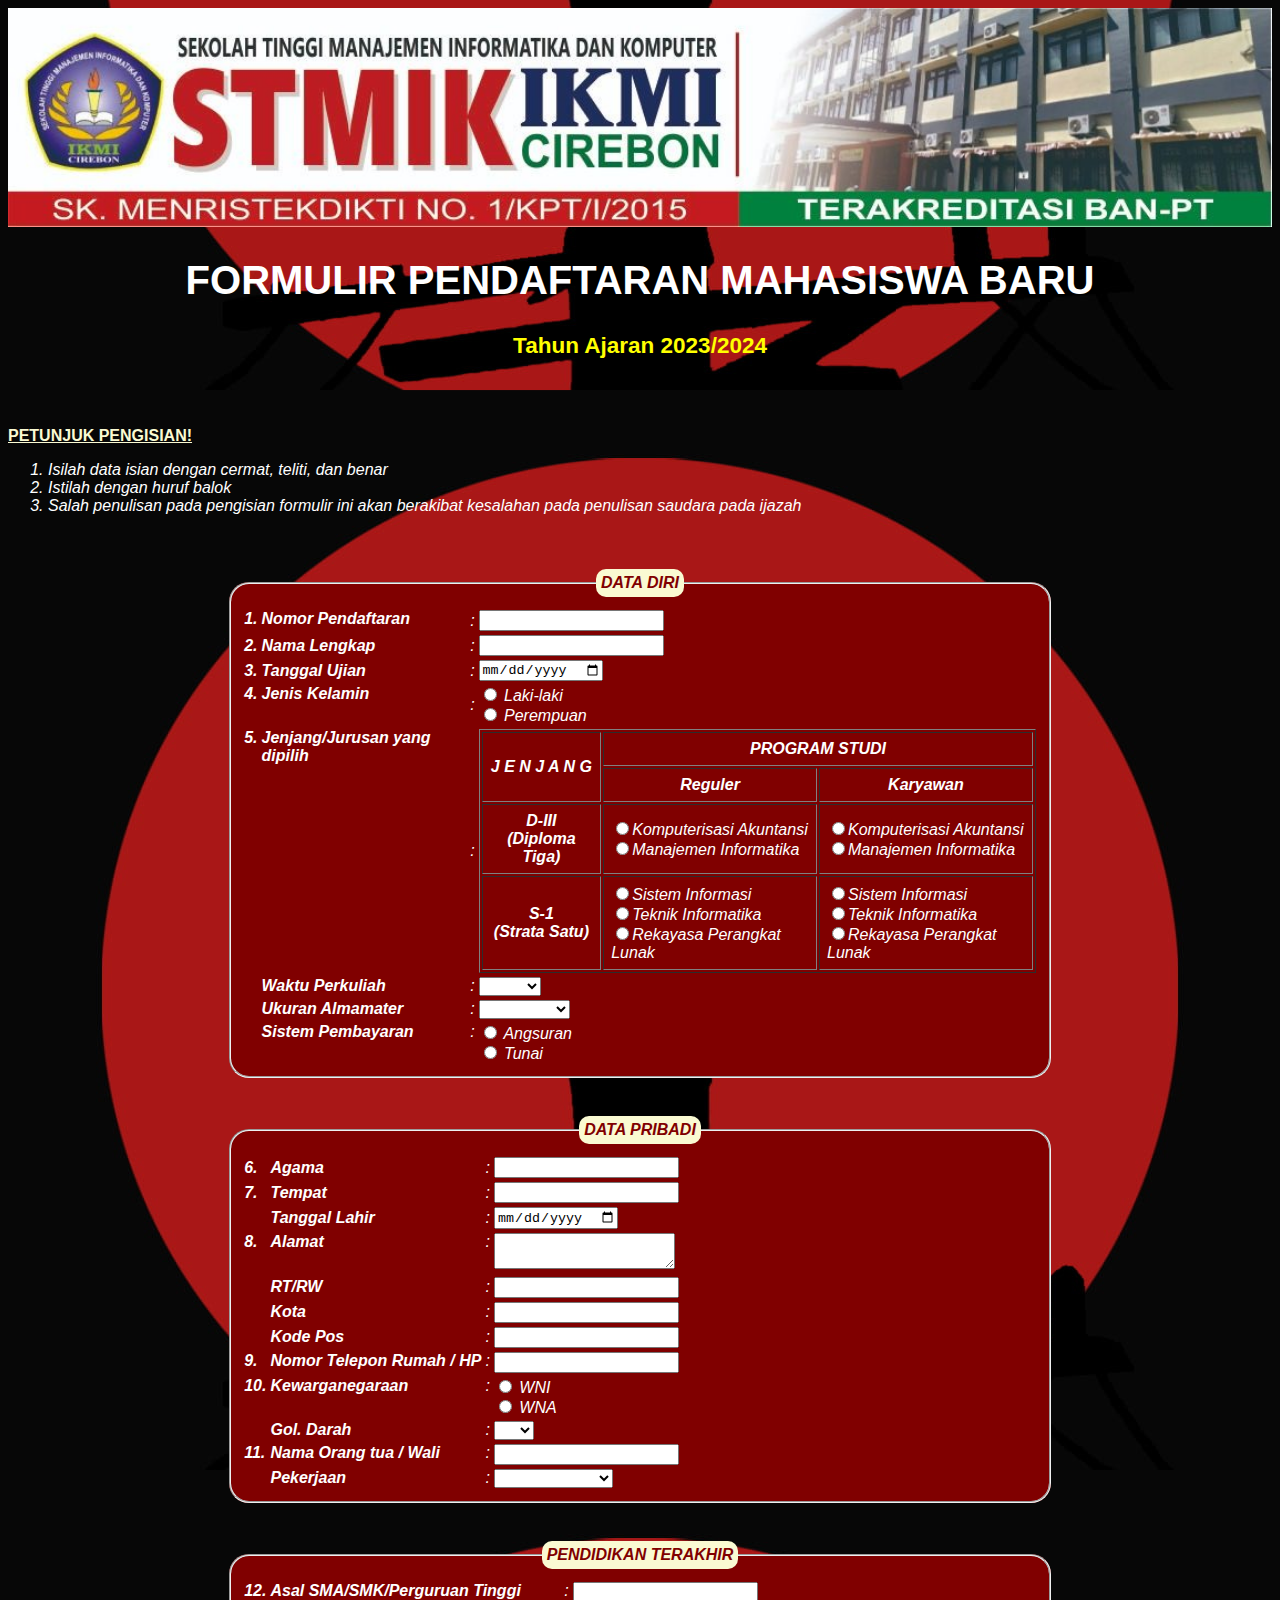
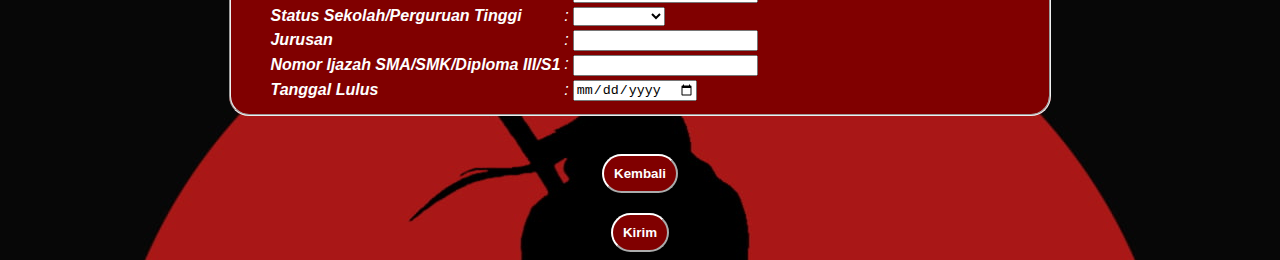
<file: p04css-responsive/cssform.html>
<!DOCTYPE html>
<html>
<head>
	<meta charset="utf-8">
	<meta name="viewport" content="width=device-width, initial-scale=1">
	<link rel="stylesheet" href="dipires.css">
	<title>FORMULIR PMB</title>
</head>
<body>
	<div class="kopsurat"><img src="kopsurat.jpeg" width="100%"></div>
	<div class="pertama">
		<h1 align="center">FORMULIR PENDAFTARAN MAHASISWA BARU</h1>
	</div>
	<div class="kedua">
		<h2 align="center">Tahun Ajaran 2023/2024</h2>
	</div>
	<div class="ketiga">
		<p><br>PETUNJUK PENGISIAN!</p>
		<ol>
			<li>
			Isilah data isian dengan cermat, teliti, dan benar</li>
			<li>Istilah dengan huruf balok</li>
			<li>Salah penulisan pada pengisian formulir ini akan berakibat kesalahan pada penulisan saudara pada ijazah</li>
		</ol>
	</div>
	<br>
	<form method="post" action="#">
		<fieldset>
			<legend><b>DATA DIRI</b></legend>
			<table class="tfrom">
				<tr>
					<th align="left" valign="top" width="5">1.</th>
					<th align="left" valign="top">Nomor Pendaftaran</th>
					<td>:</td>
					<td><input type="text" name="nomor-pendaftaran" maxlength="12" /></td>
				</tr>
				<tr>
					<th align="left">2.</th>
					<th align="left">Nama Lengkap</th>
					<td>:</td>
					<td><input type="text" name="nama-lengkap" maxlength="50" /></th>
				</tr>
				<tr>
            		<th align="left">3.</th>
            		<th align="left">Tanggal Ujian</th>
            		<td>:</td>
            		<td><input type="date" name="tanggal-ujian" /></td>
          		</tr>
          		<tr>
            		<th align="left" valign="top">4.</th>
            		<th align="left" valign="top">Jenis Kelamin</th>
            		<td>:</td>
            		<td>
              		<input type="radio" name="jk" value="Laki-laki"> Laki-laki <br>
						<input type="radio" name="jk" value="Perempuan"> Perempuan
            		</td>
            	<tr>
					<th align="left" valign="top">5.</th>
					<th align="left" valign="top">Jenjang/Jurusan yang dipilih</th>
					<td align="top">:</td>
					<td>
						<table border="1" cellpadding="7">
							<thead class="program">
								<tr>
									<th rowspan="2">J E N J A N G</th>
									<th colspan="2">PROGRAM STUDI</th>
								</tr>
								<tr>
									<th>Reguler</th>
									<th>Karyawan</th>
								</tr>
						</thead>
						<tbody>
							<tr class="jenjang">
								<th>
									D-III <br>
									(Diploma Tiga)
								</th>
								<td>
									<input type="radio" name="jenjang" value="Komputerisasi Akuntansi Reguler D3">Komputerisasi Akuntansi <br>
									<input type="radio" name="jenjang" value="Manajemen Informatika Reguler D3">Manajemen Informatika
								</td>
								<td>
									<input type="radio" name="jenjang" value="Komputerisasi Akuntansi Karyawan D3">Komputerisasi Akuntansi <br>
									<input type="radio" name="jenjang" value="Manajemen Informatika Karyawan D3">Manajemen Informatika
								</td>
							</tr>
							<tr class="sastra">
								<th>
									S-1 <br>
									(Strata Satu)
								</th>
								<td>
									<input type="radio" name="jenjang" value="Sistem Informasi S1">Sistem Informasi <br>
									<input type="radio" name="jenjang" value="Teknik Informatika S1">Teknik Informatika <br>
									<input type="radio" name="jenjang" value="Rekayasa Perangkat lunak S1">Rekayasa Perangkat Lunak
								</td>
								<td>
									<input type="radio" name="jenjang" value="Sistem Informasi S1">Sistem Informasi <br>
									<input type="radio" name="jenjang" value="Teknik Informatika S1">Teknik Informatika <br>
									<input type="radio" name="jenjang" value="Rekayasa Perangkat lunak S1">Rekayasa Perangkat Lunak
								</td>
							</tr>
						</tbody>
					</table>
				</td>
			</tr>
			<tr>
				<th></th>
				<th align="left" valign="top">Waktu Perkuliah</th>
				<td valign="top">:</td>
				<td>
					<select name="waktu">
						<option value=""></option>
						<option value="Pagi">Pagi</option>
						<option value="Sore">Sore</option>
						<option value="Malam">Malam</option>
					</select>
				</td>
			</tr>
			<tr>
				<th></th>
				<th align="left" valign="top">Ukuran Almamater</th>
				<td valign="top">:</td>
				<td>
					<select name="al">
						<option value=""></option>
						<option value="Small">Small</option>
						<option value="Medium">Medium</option>
						<option value="Large">Large</option>
						<option value="Extra Large">Extra Large</option>
					</select>
				</td>
			</tr>
			<tr>
            	<th></th>
            	<th align="left" valign="top">Sistem Pembayaran</th>
            	<td valign="top">:</td>
            	<td>
              		<input type="radio" name="sistem_pb" value="Angsuran" /> Angsuran <br />
              		<input type="radio" name="sistem_pb" value="Tunai" /> Tunai
           		</td>
          	</tr>
          </table>	
		</fieldset>
		<br />
      	<fieldset>
        	<legend><b>DATA PRIBADI</b></legend>
        	<table class="datprib">
          		<tr>
            	<th align="left" width="5">6.</th>
            	<th align="left">Agama</th>
            	<td>:</td>
            	<td><input type="text" name="agama" maxlength="14" /></td>
          		</tr>
          		<tr>
					<th align="left">7.</th>
					<th align="left">Tempat</th>
					<td>:</td>
					<td><input type="text" name="tempat_lahir" maxlength="14"></td>
				</tr>
				<tr>
					<th></th>
					<th align="left">Tanggal Lahir</th>
					<td>:</td>
					<td><input type="date" name="tanggal_lahir"></td>
				</tr>
				<tr>
					<th align="left" valign="top">8.</th>
					<th align="left" valign="top">Alamat</th>
					<td valign="top">:</td>
					<td><textarea name="alamat"></textarea></td>
				</tr>
				<tr>
					<th></th>
					<th align="left">RT/RW</th>
					<td>:</td>
					<td><input type="text" name="rtrw" maxlength="10"></td>
				</tr>
				<tr>
					<th></th>
					<th align="left">Kota</th>
					<td>:</td>
					<td><input type="text" name="kota" maxlength="6"></td>
				</tr>
				<tr>
					<th></th>
					<th align="left">Kode Pos</th>
					<td>:</td>
					<td><input type="text" name="kode_pos" maxlength="5"></td>
				</tr>
				<tr>
					<th align="left" valign="top">9.</th>
					<th align="left" valign="top">Nomor Telepon Rumah / HP</th>
					<td valign="top">:</td>
					<td valign="top"><input type="text" name="no_telp" maxlength="15"></td>
				</tr>
				<tr>
					<th align="left" valign="top">10. </th>
					<th align="left" valign="top">Kewarganegaraan</th>
					<td valign="top">:</td>
					<td>
						<input type="radio" name="kewarganegaraan" value="WNI"> WNI <br>
						<input type="radio" name="kewarganegaraan" value="WNA"> WNA
					</td>
				</tr>
				<tr>
					<th></th>
					<th align="left">Gol. Darah</th>
					<td>:</td>
					<td>
						<select name="goldarah">
							<option value=""></option>
							<option value="A">A</option>
							<option value="B">B</option>
							<option value="AB">AB</option>
							<option value="O">O</option>
						</select>
					</td>
				</tr>
				<tr>
					<th align="left" valign="top">11.</th>
					<th align="left" valign="top">Nama Orang tua / Wali</th>
					<td valign="top">:</td>
					<td valign="top"><input type="text" name="namaOrtuWali" maxlength="30"></td>
				</tr>
				<tr>
					<th></th>
					<th align="left" valign="top">Pekerjaan</th>
					<td valign="top">:</td>
					<td>
						<select name="pekerjaanOrtu">
							<option value=""></option>
							<option value="PNS/TNI/POLRI">PNS/TNI/POLRI</option>
							<option value="Swasta">Swasta</option>
							<option value="Wiraswasta">Wiraswasta</option>
							<option value="Lain-lain">Lain-lain</option>
						</select>
					</td>
				</tr>
			</table>
		</fieldset>
		<br>
		<fieldset>
			<legend><b>PENDIDIKAN TERAKHIR</b></legend>
			<table class="penter">
				<tr>
					<th align="left" valign="top" width="5">12. </th>
					<th align="left" valign="top">Asal SMA/SMK/Perguruan Tinggi</th>
					<td valign="top">:</td>
					<td valign="top"><input type="text" name="asal_sekolah" maxlength="14"></td>
				</tr>
				<tr>
					<th></th>
					<th align="left">Status Sekolah/Perguruan Tinggi</th>
					<td valign="top">:</td>
					<td valign="top">
						<select name="status_sekolah">
							<option value=""></option>
							<option value="Negeri">Negeri</option>
							<option value="Swasta">Swasta</option>
							<option value="Luar Negeri">Luar Negeri</option>
						</select>
					</td>
				</tr>
				<tr>
					<th></th>
					<th align="left">Jurusan</th>
					<td>:</td>
					<td><input type="text" name="jurusan" maxlength="14"></td>
				</tr>
				<tr>
					<th></th>
					<th align="left">Nomor Ijazah SMA/SMK/Diploma III/S1</th>
					<td valign="top">:</td>
					<td valign="top"><input type="text" name="jurusan" maxlength="14"></td>
				</tr>
				<tr>
					<th></th>
					<th align="left">Tanggal Lulus</th>
					<td>:</td>
					<td><input type="date" name="tgl_lulus"></td>
				</tr>
			</table>
		</fieldset>
		<br>
		<button type="button" onclick="document.location.href = '../index.html'">Kembali</button>
		<button type="submit">Kirim</button>
	</form>
</body>
</html>
</file>
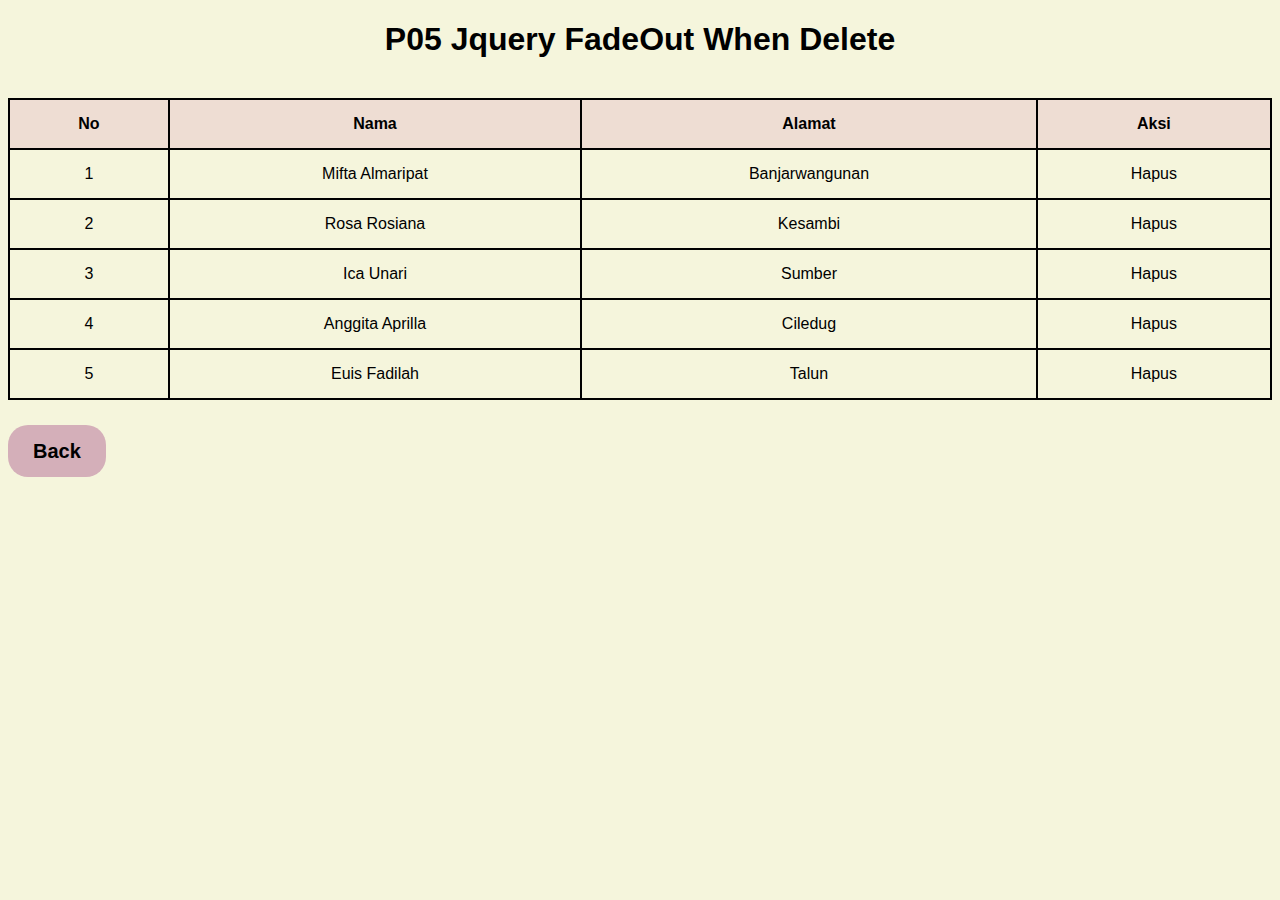
<file: p05-jquery-delete/depijquery.html>
<!DOCTYPE html>
<html>
<head>
	<meta charset="utf-8">
	<meta name="viewport" content="width=device-width, initial-scale=1">
	<link rel="stylesheet" href="../css/style.css">
	<title>JQUERY FADEOUT</title>
</head>
<body>
	<h1 class="judul">P05 Jquery FadeOut When Delete</h1>
	<br>
	<table class="tabel">
		<tbody>
		<tr class="tabel-utama">
			<th>No</th>
			<th>Nama</th>
			<th>Alamat</th>
			<th>Aksi</th>
		</tr>
		<tr id="row__1">
			<td>1</td>
			<td class="dipi">Mifta Almaripat</td>
			<td class="addres">Banjarwangunan</td>
			<td class="delete" id="delete__1">Hapus</td>
		</tr>
		<tr id="row__2">
			<td>2</td>
			<td class="dipi">Rosa Rosiana</td>
			<td class="addres">Kesambi</td>
			<td class="delete" id="delete__2">Hapus</td>
		</tr>
		 <tr id="row__3">
            <td>3</td>
            <td class="dipi">Ica Unari</td>
            <td class="addres">Sumber</td>
            <td class="delete" id="delete__3">Hapus</td>
        </tr>
        <tr id="row__4">
            <td>4</td>
            <td class="dipi">Anggita Aprilla</td>
            <td class="addres">Ciledug</td>
            <td class="delete" id="delete__4">Hapus</td>
        </tr>
        <tr id="row__5">
            <td>5</td>
            <td class="dipi">Euis Fadilah</td>
            <td class="addres">Talun</td>
            <td class="delete" id="delete__5">Hapus</td>
        </tr>
		</tbody>
	</table>
	<script src="../jquery/jquery.js"></script>
	<script src="depi.js"></script>

	<div class="back-friendsjquery">
		<p>
		<a onclick="alert('Terimakasih☺️🙏')" href="../index.html">Back</a>
	</p>
	</div>
</body>
</html>
</file>
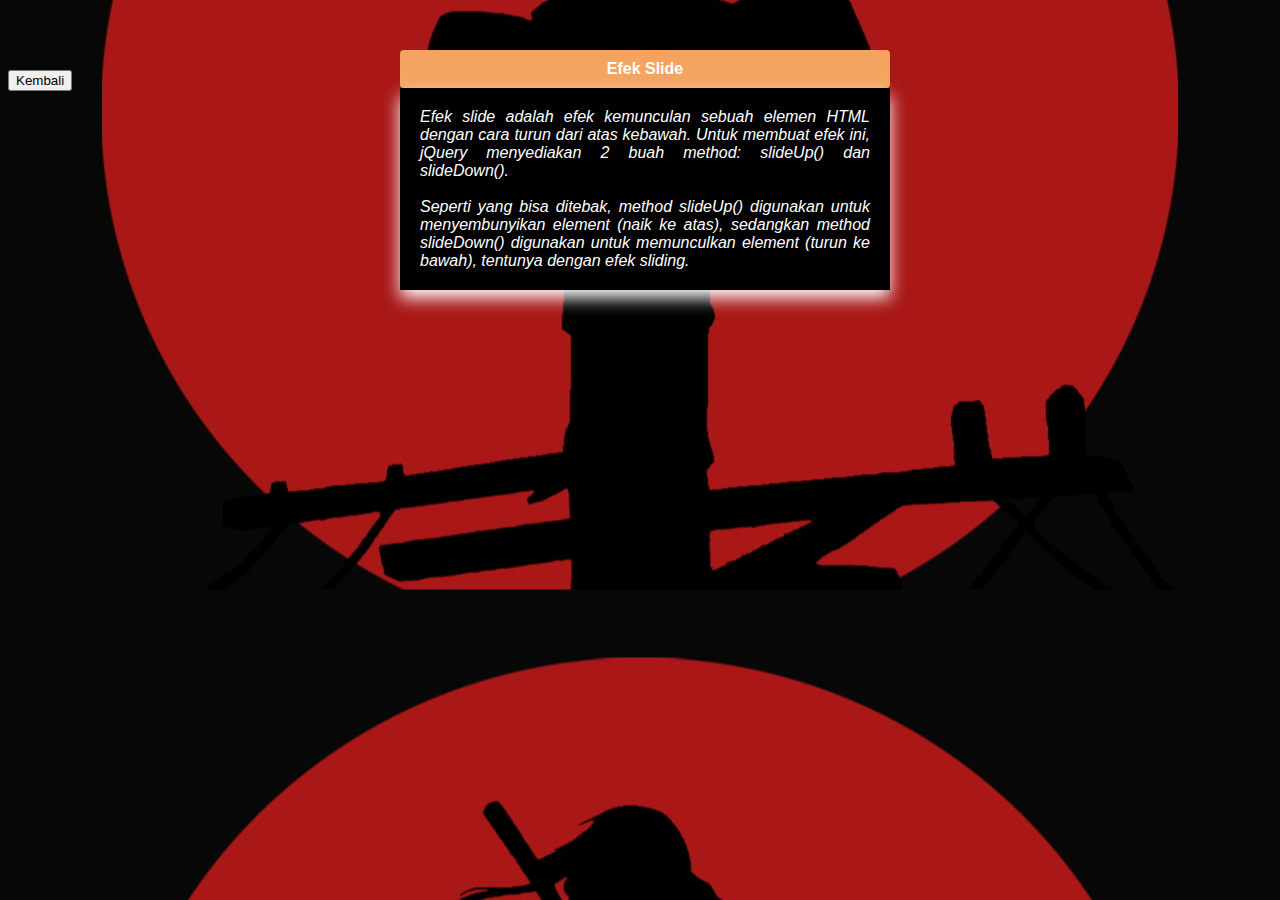
<file: P05JQUERY-SLIDING/sliding.html>
<!DOCTYPE html>
<html lang="en">
<head>
    <meta charset="UTF-8">
    <meta http-equiv="X-UA-Compatible" content="IE=edge">
    <meta name="viewport" content="width=device-width, initial-scale=1.0">
    <link rel="stylesheet" href="styles.css">
    <title>Jquery Sliding</title>
</head>
<body>
    <div class="slide-satu">
        <div class="middle">
            <div class="dipi">Efek Slide</div>
        </div>
        <div class="niki" style="display: block;">Efek slide adalah efek kemunculan sebuah elemen HTML dengan cara turun dari atas kebawah. Untuk membuat efek ini, jQuery menyediakan 2 buah method: slideUp() dan slideDown().
            <br>
            <br>    
             Seperti yang bisa ditebak, method slideUp() digunakan untuk menyembunyikan element (naik ke atas), sedangkan method slideDown() digunakan untuk memunculkan element (turun ke bawah), tentunya dengan efek sliding.</div>
    </div>

    <script src="../jquery/jquery.js"></script>
    <script src="slide.js"></script>

    <button type="button" onclick="document.location.href = '../index.html'">Kembali</button>

</body>
</html>
</file>
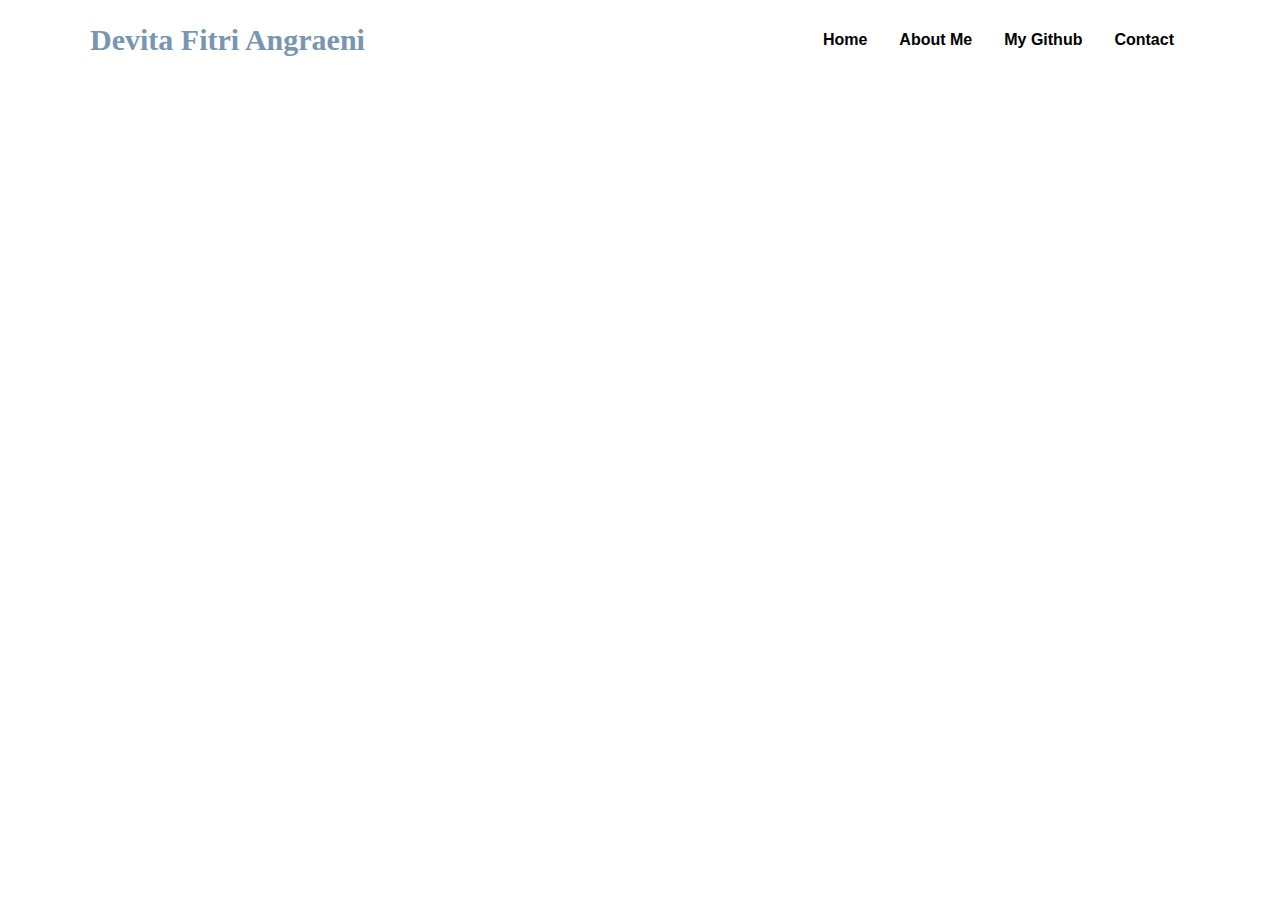
<file: p06-spa-menu/spa.html>
<!DOCTYPE html>
<html>
<head>
    <meta charset="utf-8">
    <meta name="viewport" content="width=device-width, initial-scale=1">
    <title> SPA MENU</title>
    <link rel="stylesheet" href="stylespa.css">
</head>
<body>
    <nav class="navigasi">
        <div class="depita-nav">
            <span class="logo"><a href="">Devita Fitri Angraeni</a></span>
            <div class="menu">
                <ul>
                    <li class="tidak-aktif" id="nav-isi1"><a href="#">Home</a></li>
                    <li class="tidak-aktif" id="nav-isi2"><a href="#">About Me</a></li>
                    <li class="tidak-aktif" id="nav-isi3"><a href="#">My Github</a></li>
                    <li class="tidak-aktif" id="nav-isi4"><a href="#">Contact</a></li>
                </ul>
            </div>
        </div>
    </nav>
    <div class="depita-isi" id="isi1">
        <div class="depi">
            <img src="Foto.jpeg">
        </div>
        <div class="kolom">
                <p class="quote">My Quotes :</p>
            <h2>"Kamu tidak akan bisa menyelesaikan sesuatu jika kamu takut gagal."</h2>
        </div>
    </div>
    <div class="depita-isi kolom" id="isi2">
        <p class="quote">Introduce My self</p>
        <p>Halo teman-teman, perkenalkan nama saya Devita Fitri Angraeni atau biasa di panggil depita. Saya berkuliah di STMIK IKMI Cirebon, saya mengambil jurusan Teknik Informatika dan sekarang sudah memasuki semester ke 3, saya juga mengikuti organisasi Himpunan Mahasiswa Teknik Informatika atau biasa disebut denga HIMATIF.</p>
    </div>
    <div class="depita-isi depita" id="isi3">
        <h3>My Project Github Pages</h3>
        <p>
        <a href="../p03jquery/friendsjquery.html">TOP 10 Bestie Jquery</a></p>   
        <p>
        <a href="../p03/tabel.html">Top 10 Bestie</a></p>
        <p>
        <a href="../p03css/friendscss.html">Top 5 Bestie</a></p>
        <p>
        <a href="../p03form-lv1/pmbform.html">Formulir PMB</a></p>
        <p>
        <a href="../p04css-basic/formcss.html">Formulir PMB (edit)</a></p>
        <p>
        <a href="../P04Kop-surat-static/kopsurat.html">Kop Surat</a></p>
        <p>
        <a href="../p05-jquery-delete/depijquery.html">Jquery FadeOut Delete</a></p>
        <p>
        <a href="../P05JQUERY-SLIDING/sliding.html">Jquery Sliding</a></p>
        <p>
        <a href="../p04css-responsive/cssform.html">Formulir PMB (responsive)</a></p>
    </div>
    <div class="depita-isi angra" id="isi4">
        <h3>You can contact me in:</h4>
        <p>
            <a target= "_blank" href="https://instagram.com/devitafitriaa_">My Instagram</a></p>
        <p>
            <a target="_blank" href="https://twitter.com/iamdeptaaa">My Twitter</a></p>
        <p>
            <a href="mailto:devitafa1212@gmail.com?subject=Hallo">My Email</a>
        </p>
    </div>
    <script src="../jquery/jquery.js"></script>
    <script src="spa.js"></script>
</body>
</html>
</file>
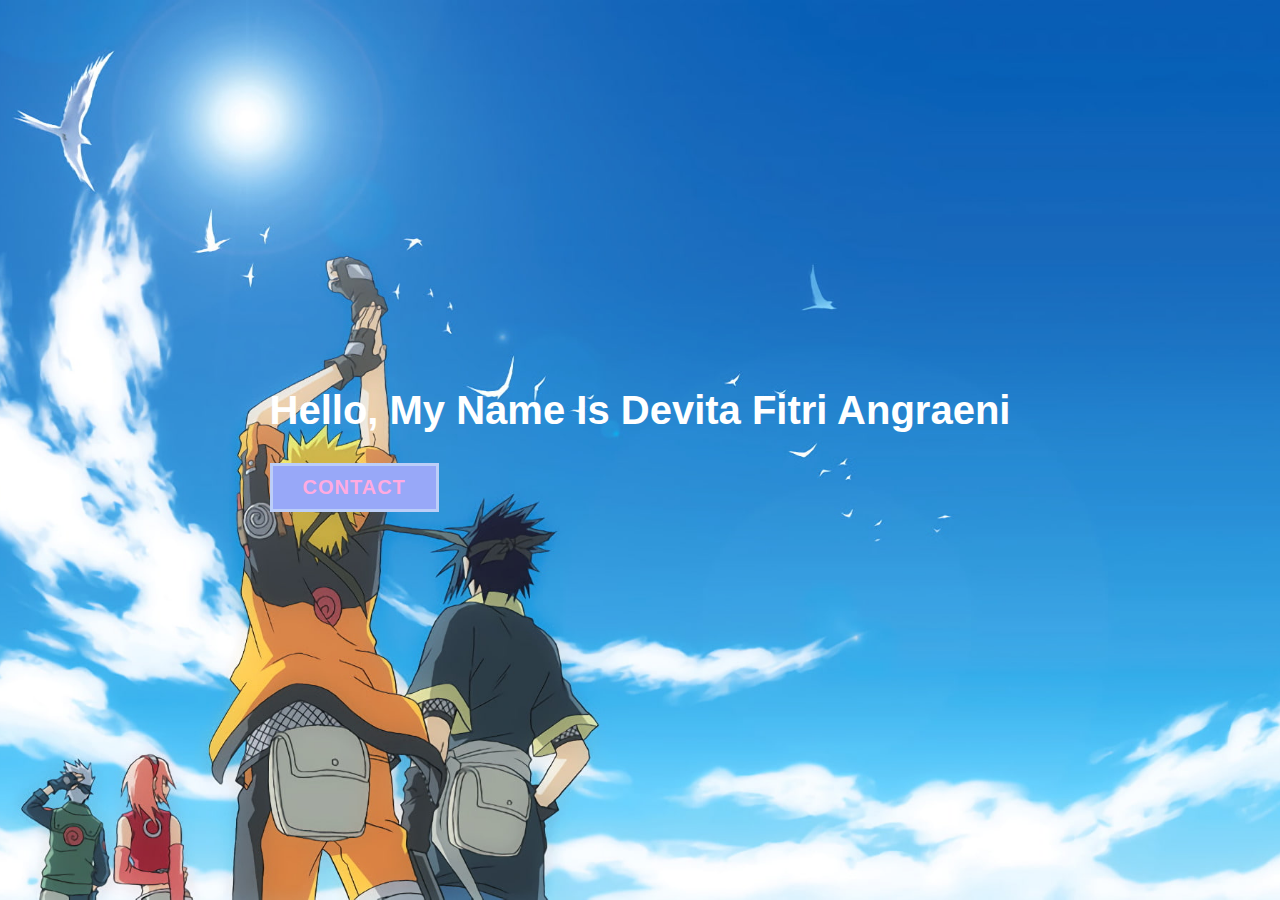
<file: P6-SPA-menu/spa-index.html>
<!DOCTYPE html>
<html>
<head>
	<meta charset="utf-8">
	<meta name="viewport" content="width=device-width, initial-scale=1">
	<title>My Portofolio</title>
	<link rel="stylesheet" href="cssspa.css">
</head>
<body>
	<!--home-->
	<section id="beranda">
		<div class="beranda depi">
			<div>
				<h1>Hello, My Name Is Devita Fitri Angraeni</h1>
				<a href="#" type="button" class="dipi">Contact</a>
			</div>
		</div>
	</section>
</body>
</html>
</file>
<file: css/style.css>
body {
	background: beige;
	font-family: Verdana,sans-serif;
}

.my-photo p {
	text-align: center;
	padding: 3px;
	color: white;
	font-size: 21px;
}

.my-photo:hover{
	cursor: pointer;
  	letter-spacing: 5px;
  	transition: .2s;
}

.my-photo {
	text-align: center;
	color: white;

	text-decoration: none;
	color: saddlebrown;
}

img {
	margin-top: 30px;
	width: 200px;
	height: 200px;
	display: block;
	margin-left: auto;
	margin-right: auto;
	border-radius: 99em;
	box-shadow: 0px 0px 10px 5px;
	color: white;
	
}

.my-instagram p {
	text-align: left;
	font-weight: bold;
	border-radius: 20px;
	border-style: solid;
	border-color: saddlebrown;
	font-size: 20px;
	padding: 30px;
	margin: 30px;
	margin-left: auto;
	margin-right: auto;
	width: 500px;
	height: 20px;
	background: white;
	border-width: 5px;
}

.my-instagram p:hover{
	cursor: pointer;
  	letter-spacing: 5px;
  	transition: .2s;
}

.my-instagram a {
	text-decoration: none;
	color: saddlebrown;
}

.my-twitter p {
	text-align: left;
	font-weight: bold;
	border-radius: 20px;
	border-style: solid;
	border-color: saddlebrown;
	font-size: 20px;
	padding: 30px;
	margin: 30px;
	margin-left: auto;
	margin-right: auto;
	width: 500px;
	height: 20px;
	background: white;
	border-width: 5px;
}

.my-twitter p:hover{
	cursor: pointer;
  	letter-spacing: 5px;
  	transition: .2s;
}
.my-twitter a {
	text-decoration: none;
	color: saddlebrown;
}

.my-bestie01 p {
	text-align: left;
	font-weight: bold;
	border-radius: 20px;
	border-style: solid;
	border-color: saddlebrown;
	font-size: 20px;
	padding: 30px;
	margin: 30px;
	margin-left: auto;
	margin-right: auto;
	width: 500px;
	height: 20px;
	background: white;
	border-width: 5px;
}

.my-bestie01 p:hover{
	cursor: pointer;
  	letter-spacing: 5px;
  	transition: .2s;
}
.my-bestie01 a {
	text-decoration: none;
	color: saddlebrown;
}

.my-bestie02 p {
	text-align: left;
	font-weight: bold;
	border-radius: 20px;
	border-style: solid;
	border-color: saddlebrown;
	font-size: 20px;
	padding: 30px;
	margin: 30px;
	margin-left: auto;
	margin-right: auto;
	width: 500px;
	height: 20px;
	background: white;
	border-width: 5px;
}

.my-bestie02 p:hover{
	cursor: pointer;
  	letter-spacing: 5px;
  	transition: .2s;
}

.my-bestie02 a {
	text-decoration: none;
	color: saddlebrown;
}

.my-bestie p {
	text-align: left;
	font-weight: bold;
	border-radius: 20px;
	border-style: solid;
	border-color: saddlebrown;
	font-size: 20px;
	padding: 30px;
	margin: 30px;
	margin-left: auto;
	margin-right: auto;
	width: 500px;
	height: 20px;
	background: white;
	border-width: 5px;
}

.my-bestie p:hover{
	cursor: pointer;
  	letter-spacing: 5px;
  	transition: .2s;
}

.my-bestie a{
	text-decoration: none;
	color: saddlebrown;
}

.fadeout p{
	text-align: left;
	font-weight: bold;
	border-radius: 20px;
	border-style: solid;
	border-color: saddlebrown;
	font-size: 20px;
	padding: 30px;
	margin: 30px;
	margin-left: auto;
	margin-right: auto;
	width: 500px;
	height: 20px;
	background: white;
	border-width: 5px;
}
.fadeout p:hover{
	cursor: pointer;
  	letter-spacing: 5px;
  	transition: .2s;
}

.fadeout a{
	text-decoration: none;
	color: saddlebrown;
}

.judul {
	text-align: center;
	color: black;
}

.tabel {
	border-collapse: collapse;
  	width: 100%;
}

th,
td {
	border: 2px solid black ;
	text-align: center;
	padding: 15px;
}

th:hover {
	background-color: #d4afb9;
}

td:hover {
	background-color: #d4afb9;
}

.tabel-utama {
	background-color: #eeddd3;
	text-decoration: none;
	color: black;
}

.back-friendsjquery {
	margin-top: 40px;
}

.back-friendsjquery a {
	background-color: #d4afb9;
  	font-size: 20px;
  	font-weight: bold;
  	color: black;
 	padding: 15px 25px;
  	text-decoration: none;
  	border-radius: 20px;

}

.back-friendsjquery a:hover {
	background-color: #eeddd3;
	cursor: pointer;
  	letter-spacing: 10px;
  	transition: .2s;
}
.back-friendscss {
	margin-top: 40px;
}
.back-friendscss a {
	background-color: #d4afb9;
	font-weight: bold;
  	font-size: 20px;
  	color: black;
 	padding: 15px 25px;
  	text-decoration: none;
  	border-radius: 20px;
}
.back-friendscss a:hover {
	background-color: #eeddd3;
	cursor: pointer;
  	letter-spacing: 10px;
  	transition: .2s;
}
.p03-tabel {
	margin-top: 40px;
}
.p03-tabel a {
	background-color: #d4afb9;
	font-weight: bold;
  	font-size: 20px;
  	color: black;
 	padding: 15px 25px;
  	text-decoration: none;
  	border-radius: 20px;
}

.p03-tabel a:hover {
	background-color: #eeddd3;
	cursor: pointer;
  	letter-spacing: 5px;
  	transition: .2s;
}

.form-ikmi p {
	text-align: left;
	font-weight: bold;
	border-radius: 20px;
	border-style: solid;
	border-color: saddlebrown;
	font-size: 20px;
	padding: 30px;
	margin: 30px;
	margin-left: auto;
	margin-right: auto;
	width: 500px;
	height: 20px;
	background: white;
	border-width: 5px;
}
.form-ikmi p:hover{
	cursor: pointer;
  	letter-spacing: 5px;
  	transition: .2s;
}

.form-ikmi a {
	text-decoration: none;
	color: saddlebrown;
}
.formcss p {
	text-align: left;
	font-weight: bold;
	border-radius: 20px;
	border-style: solid;
	border-color: saddlebrown;
	font-size: 20px;
	padding: 30px;
	margin: 30px;
	margin-left: auto;
	margin-right: auto;
	width: 500px;
	height: 20px;
	background: white;
	border-width: 5px;
}

.formcss p:hover{
	cursor: pointer;
  	letter-spacing: 5px;
  	transition: .2s;
}

.formcss a {
	text-decoration: none;
	color: saddlebrown;
}
.sliding p {
	text-align: left;
	font-weight: bold;
	border-radius: 20px;
	border-style: solid;
	border-color: saddlebrown;
	font-size: 20px;
	padding: 30px;
	margin: 30px;
	margin-left: auto;
	margin-right: auto;
	width: 500px;
	height: 20px;
	background: white;
	border-width: 5px;
}

.sliding p:hover{
	cursor: pointer;
  	letter-spacing: 5px;
  	transition: .2s;
}
.sliding a {
	text-decoration: none;
	color: saddlebrown;
}
.responsive p {
	text-align: left;
	font-weight: bold;
	border-radius: 20px;
	border-style: solid;
	border-color: saddlebrown;
	font-size: 20px;
	padding: 30px;
	margin: 30px;
	margin-left: auto;
	margin-right: auto;
	width: 500px;
	height: 20px;
	background: white;
	border-width: 5px;
}

.responsive p:hover{
	cursor: pointer;
  	letter-spacing: 5px;
  	transition: .2s;
}
.responsive a {
	text-decoration: none;
	color: saddlebrown;
}
.kopsu p {
	text-align: left;
	font-weight: bold;
	border-radius: 20px;
	border-style: solid;
	border-color: saddlebrown;
	font-size: 20px;
	padding: 30px;
	margin: 30px;
	margin-left: auto;
	margin-right: auto;
	width: 500px;
	height: 20px;
	background: white;
	border-width: 5px;
}

.kopsu p:hover{
	cursor: pointer;
  	letter-spacing: 5px;
  	transition: .2s;
}
.kopsu a {
	text-decoration: none;
	color: saddlebrown;
}
.spa p {
	text-align: left;
	font-weight: bold;
	border-radius: 20px;
	border-style: solid;
	border-color: saddlebrown;
	font-size: 20px;
	padding: 30px;
	margin: 30px;
	margin-left: auto;
	margin-right: auto;
	width: 500px;
	height: 20px;
	background: white;
	border-width: 5px;
}

.spa p:hover{
	cursor: pointer;
  	letter-spacing: 5px;
  	transition: .2s;
}
.spa a {
	text-decoration: none;
	color: saddlebrown;
}
</file>
<file: p04css-basic/depitaaa.css>
body{
	font-family: Arial, Helvetica, sans-serif;
  	background-image: url(itachi.jpg);
  	background-position: center;
  	margin: auto;
  	width: 1200px;
}
.pertama {
	font-size: 20px;
	font-family: Arial, Helvetica, sans-serif; 
	display: block;
	color: white;
}
.kedua {
	font-size: 15px;
	color: yellow;
}
.ketiga p{
	margin-top: ;
	font-weight: bold;
	text-decoration: underline;
	color: red;
}
.ketiga li {
	font-style: italic;
	color: white;
}
option:hover {
  	background-color: lightcoral;
}
select:hover {
	background-color: lightcoral;
}
textarea:hover {
  	background-color: lightcoral;
}
input:hover {
  	background-color: lightcoral;
}
input type:hover {
	background-color: lightcoral;
}
legend {
	color: white;
}
fieldset{
	font-style: italic;
}
.akhir {
	color: white;
}
.penter {
	color: white;
}
.tfrom {
	color: white;
}
.datprib {
	color: white;
}
.sastra:hover{
	background-color: lightcoral;
}
.jenjang:hover{
	background-color: lightcoral;
}
.program:hover{
	background-color: lightcoral;
}
</file>
<file: p04css-responsive/dipires.css>
body{
	font-family: Arial, Helvetica, sans-serif;
  	background-image: url(itachi.jpg);
  	background-position: center;
}
.pertama {
	font-size: 20px;
	font-family: Arial, Helvetica, sans-serif; 
	display: block;
	color: white;
}
.pertama:hover{
  cursor: pointer;
  letter-spacing: 5px;
  transition: .2s;
}
.kedua {
  margin-top: 30px;
	font-size: 15px;
	color: yellow;
}
.kedua:hover{
  cursor: pointer;
  letter-spacing: 5px;
  transition: .2s;
}
.ketiga p{
	margin-top: 50px;
	font-weight: bold;
	text-decoration: underline;
	color: lightgoldenrodyellow;
}
.ketiga p:hover{
  cursor: pointer;
  letter-spacing: 5px;
  transition: .2s;
}
.ketiga li {
	font-style: italic;
	color: white;
}
option:hover {
  	background-color: lightgoldenrodyellow;
}
select:hover {
	background-color: lightgoldenrodyellow;
}
textarea:hover {
  	background-color: lightgoldenrodyellow;
}
input:hover {
  	background-color: lightgoldenrodyellow;
}
input type:hover {
	background-color: lightgoldenrodyellow;
}
legend {
	color: maroon;
  margin: auto;
  background-color: lightgoldenrodyellow;
  padding: 5px;
  border-radius: 10px;
}
legend:hover {
  cursor: pointer;
  letter-spacing: 5px;
  transition: .2s;
}
fieldset{
	font-style: italic;
  margin: auto;
  box-sizing: border-box;
  padding: 10px;
  background-color: maroon;
  border-radius: 20px;
  margin-top: 20px;
  width: 65%;
}
button{
  margin: auto;
  color: white;
  font-weight: bold;
  box-sizing: border-box;
  padding: 10px;
  background-color:maroon;
  border-radius: 20px;
  border-color: white;
  margin-top: 20px;
  display: block;
  cursor: pointer;
}
button:hover {
  cursor: pointer;
  letter-spacing: 10px;
  transition: .2s;
}
.penter {
	color: white;
}
.tfrom {
	color: white;
}
.datprib {
	color: white;
}
.sastra:hover{
	background-color: black;
}
.jenjang:hover{
	background-color: black;
}
.program:hover{
	background-color: black;
}
@media screen and (max-width: 800px) {
  .kopsurat {
    width: 100%;
    padding: 0;
  }
  .pertama {
    flex-direction: column;
    gap: 5px;
  }
  .kedua {
    width: 100%;
  }
  .ketiga {
    width: 100%;
  }
  .jenjang {
    visibility: visible;
  }
  .program {
    font-size: 1rem;
  }
}

  @media screen and (max-width: 410px) {
    .kopsurat {
      width: 100%;
      padding: 0;
    }
    .pertama {
      flex-direction: column;
      gap: 5px;
    }
    .kedua {
      width: 100%;
    }
    .ketiga {
      width: 100%;
    }
    .catatan {
    visibility: hidden;
    }
  }
</file>
<file: P05JQUERY-SLIDING/styles.css>
body{
    font-family: Verdana,sans-serif;
    background-image: url(itachi.jpg);
    background-position: center;
}

.slide-satu{
    margin-left: auto;
    margin-right: auto;
    width: 500px;
    height: 20px;

}

.middle{
    text-align: center;
}

.dipi{
    background-color: sandybrown;
    font-weight: bold;
    color: white;
    padding: 10px 15px;
    border: none;
    border-radius: 4px;
    cursor: pointer;
    margin-top: 5px;
    text-decoration: none;
    margin-left: 10px;
    margin-top: 50px;

}

.dipi:hover{
    background-color: maroon;
}

.niki{
    padding: 20px;
    font-style: italic;
    display: none;
    box-shadow: 0px 8px 16px 0px white;
    margin-left: 10px;
    text-align: justify;
    color: white;
    background-color: black;
}
</file>
<file: p06-spa-menu/stylespa.css>
* {
	text-decoration: none;
	margin: 0px;
	padding: 0px;
}
.navigasi {
	margin: 0px;
	font-family: 'Open Sans', sans-serif;
}

.navigasi .aktif{
    font-weight: bold;
    font-size: 20px;
}

.depita-nav {
	width: 1100px;
	margin: auto;
	position: relative;
}

.depita-isi {
	width: 1100px;
	margin: auto;
	text-align: center;
	display: none;
}

.logo a{
	font-size: 30px;
	font-weight: bold;
	float: left;
	font-family: 'comic sans-ms';
	color: #7895B2;
}

.menu{
	float: right;
}
.depi {
	margin: auto;
	margin-top: 30px;
	width: 300px;
	height: 300px;
	border-radius: 99em;
	box-shadow: 0px 0px 20px 5px;
	color: white;
}
img {
	margin-top: 30px;
	width: 300px;
	height: 300px;
	display: block;
	margin-left: auto;
	margin-right: auto;
	border-radius: 99em;
	box-shadow: 0px 0px 10px 5px;
	color: white;
	
}
nav {
	width: 100%;
	margin: auto;
	display: flex;
	line-height: 80px;
	position: sticky;
	position: -webkit-sticky;
	top: 0;
	background: white;
}

nav ul {
	list-style-type: none;
	margin: 0;
	padding: 0;
	overflow: hidden;
}

nav ul li{
	float: left;
}

nav ul li a{
	color: black;
	font-weight: bold;
	text-align: center;
	padding: 0px 16px 0px 16px;
	text-decoration: none;
}

nav ul li a:hover{
	text-decoration: underline;
}

section {
	margin: auto;
	margin-bottom: 50px;
	margin-top: 50px;
	text-align: center;
}
.kolom{
	margin-top: 10px;
	margin-bottom: 10px;
}
.kolom .quote {
	font-size: 20px;
	font-weight: bold;
	font-family: 'comic sans ms';
	color: #7895B2;
	display: inline-table;
}

h2{
	font-family: 'comic sans ms';
	font-weight: 600;
	font-size: 35px;
	margin-bottom: 20px;
	color: #7895B2;
	width: 100%;
	line-height: 50px;
}
h3{
	font-family: 'Open Sans', sans-serif;
	font-weight: 600;
	font-size: 25px;
	margin-bottom: 20px;
	color: black;
	width: 100%;
	line-height: 50px;
}
p {
	font-size: 20px;
	font-family: 'comic sans ms';
	color: black;
	display: block;
	margin-top: 20px;
	margin-bottom: 10px;
}
.aboutme {
	text-align: left;
	margin-top: 20px;
	font-weight: bold;
	font-family: 'comic sans ms';
	color: #7895B2;
	display: table-footer-group;
}
.depita p {
	text-align: left;
	font-weight: bold;
	border-radius: 20px;
	border-style: solid;
	border-color: #7895B2;
	font-size: 20px;
	padding: 30px;
	margin: 30px;
	margin-left: auto;
	margin-right: auto;
	width: 500px;
	height: 20px;
	background: white;
	border-width: 5px;
}

.depita p:hover{
	cursor: pointer;
  	letter-spacing: 5px;
  	transition: .2s;
}

.depita a {
	text-decoration: none;
	color: #7895B2;
}

.angra  p {
	text-align: left;
	font-weight: bold;
	border-radius: 20px;
	border-style: solid;
	border-color: #7895B2;
	font-size: 20px;
	padding: 30px;
	margin: 30px;
	margin-left: auto;
	margin-right: auto;
	width: 500px;
	height: 20px;
	background: white;
	border-width: 5px;
}
.angra p:hover{
	cursor: pointer;
  	letter-spacing: 5px;
  	transition: .2s;
}

.angra a {
	text-decoration: none;
	color: #7895B2;
}
</file>
<file: P6-SPA-menu/cssspa.css>
*{
	padding: 0;
	margin: 0;
	box-sizing: border-box;
}
html {
	font-size: 10px;
	font-family: 'Montserrat', sans-serif;
}
a {
	text-decoration: none;
}
.depi {
	min-height: 100vh;
	width: 100%;
	display: flex;
	align-items: center;
	justify-content: center;
}
/* beranda section */
#beranda {
	background-image: url(anime.jpg);
	background-size: cover;
	background-position: top center;
	position: relative;
}
#beranda::after {
	content: '';
	position: absolute;
	left: 0;
	top: 0;
	height: 100%;
	width: 100%;
	background-color: black;
	opacity: .7;
	z-index: -1;

}
#beranda h1 {
	display: block;
	width: fit-content;
	font-size: 4rem;
	position: relative;
	color: white;
}
#beranda .dipi{
	font-weight: bold;
	display: inline-block;
	padding: 10px 30px;
	color: #FFABE1;
	background-color: #98A8F8 ;
	border: 3px solid #BCCEF8;
	font-size: 2rem;
	text-transform: uppercase;
	letter-spacing: .1rem;
	margin-top: 30px;
	transition: .3s ease;
}
#beranda .dipi:hover{
	color: #BCCEF8;
	background-color: #FAF7F0;
}
/* End beranda section */
</file>
